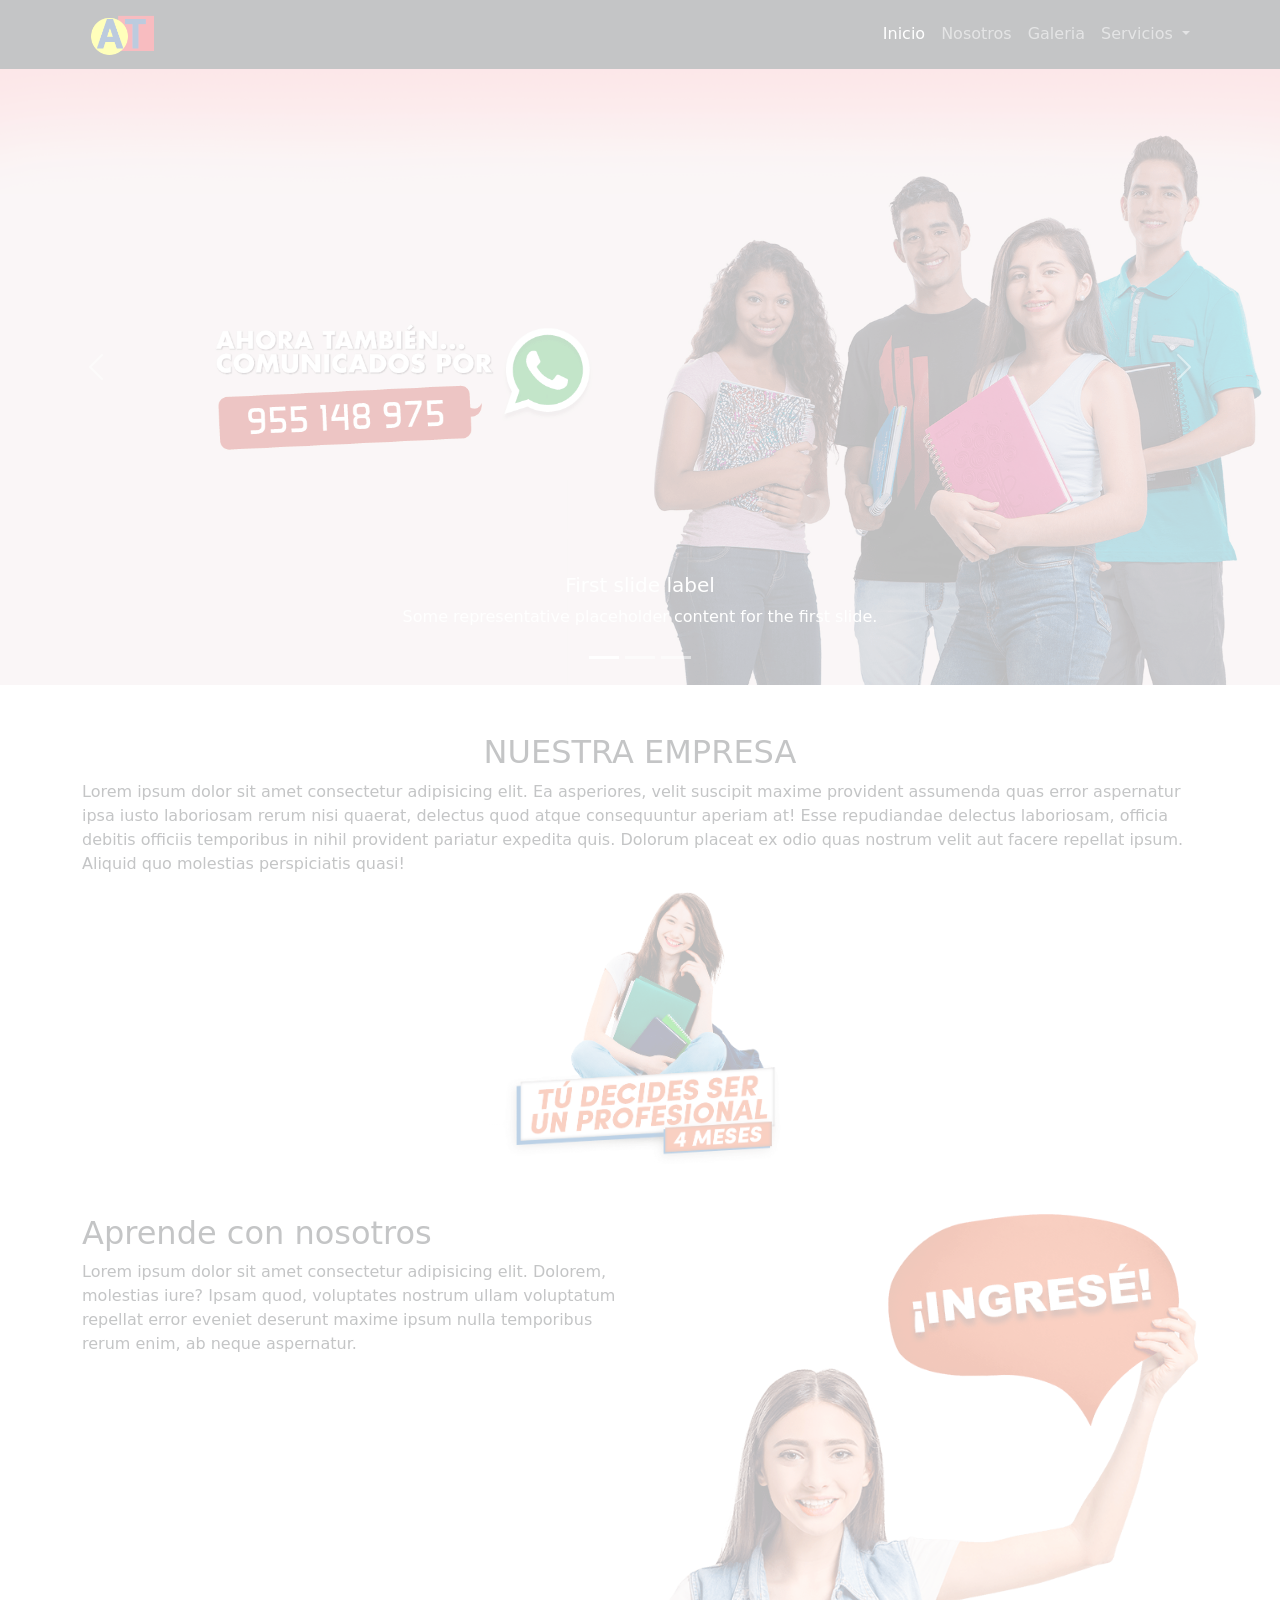
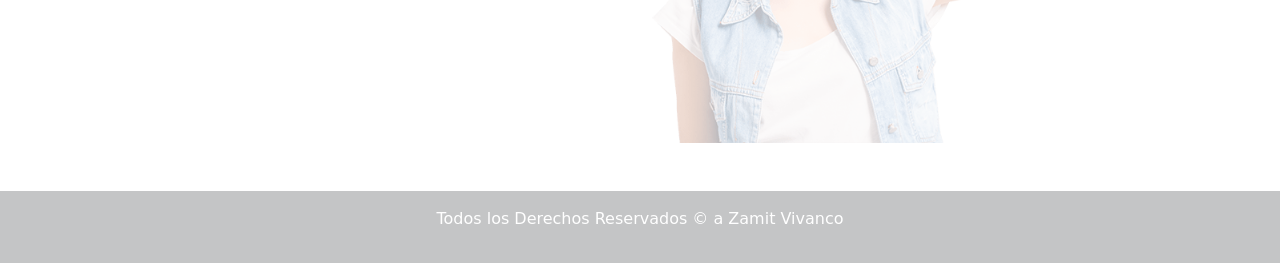
<file: proyectos/academia/index.html>
<title>Academia Triunfadores</title>
  <!-- Required meta tags -->
  <meta charset="utf-8">
  <meta name="viewport" content="width=device-width, initial-scale=1, shrink-to-fit=no">

  <!-- Bootstrap CSS v5.2.1 -->
  <link rel="shortcut icon" href="img/logo.png" type="image/x-icon">
  <link href="https://cdn.jsdelivr.net/npm/bootstrap@5.2.1/dist/css/bootstrap.min.css" rel="stylesheet"
    integrity="sha384-iYQeCzEYFbKjA/T2uDLTpkwGzCiq6soy8tYaI1GyVh/UjpbCx/TYkiZhlZB6+fzT" crossorigin="anonymous">

</head>

<body>

    <nav class="navbar navbar-expand-lg bg-dark navbar-dark fixed-top">
        <div class="container">
          <a class="navbar-brand" href="#"><img src="img/logo.png" alt="" width="80px"></a>
          <button class="navbar-toggler" type="button" data-bs-toggle="collapse" data-bs-target="#navbarNavDropdown" aria-controls="navbarNavDropdown" aria-expanded="false" aria-label="Toggle navigation">
            <span class="navbar-toggler-icon"></span>
          </button>
          <div class="collapse navbar-collapse d-lg-flex justify-content-end" id="navbarNavDropdown">
            <ul class="navbar-nav">
              <li class="nav-item">
                <a class="nav-link active" aria-current="page" href="index.html">Inicio</a>
              </li>
              <li class="nav-item">
                <a class="nav-link" href="nosotros.html">Nosotros</a>
              </li>
              <li class="nav-item">
                <a class="nav-link" href="galeria.html">Galeria</a>
              </li>
              <li class="nav-item dropdown">
                <a class="nav-link dropdown-toggle" href="#" role="button" data-bs-toggle="dropdown" aria-expanded="false">
                  Servicios
                </a>
                <ul class="dropdown-menu">
                  <li><a class="dropdown-item" href="blog.hmtl">Blog</a></li>
                  <li><a class="dropdown-item" href="login.hmtl">Login</a></li>
                  <li><a class="dropdown-item" href="contactos.html">Contactos</a></li>
                </ul>
              </li>
            </ul>
          </div>
        </div>
      </nav>
    <!-- carousel -->
    <div id="carouselExampleCaptions" class="carousel slide mt-5">
        <div class="carousel-indicators">
          <button type="button" data-bs-target="#carouselExampleCaptions" data-bs-slide-to="0" class="active" aria-current="true" aria-label="Slide 1"></button>
          <button type="button" data-bs-target="#carouselExampleCaptions" data-bs-slide-to="1" aria-label="Slide 2"></button>
          <button type="button" data-bs-target="#carouselExampleCaptions" data-bs-slide-to="2" aria-label="Slide 3"></button>
        </div>
        <div class="carousel-inner">
          <div class="carousel-item active">
            <img src="img/banner1.png" class="d-block w-100" alt="...">
            <div class="carousel-caption d-none d-md-block">
              <h5>First slide label</h5>
              <p>Some representative placeholder content for the first slide.</p>
            </div>
          </div>
          <div class="carousel-item">
            <img src="img/banner2.png" class="d-block w-100" alt="...">
            <div class="carousel-caption d-none d-md-block">
              <h5>Second slide label</h5>
              <p>Some representative placeholder content for the second slide.</p>
            </div>
          </div>
          <div class="carousel-item">
            <img src="img/banner3.png" class="d-block w-100" alt="...">
            <div class="carousel-caption d-none d-md-block">
              <h5>Third slide label</h5>
              <p>Some representative placeholder content for the third slide.</p>
            </div>
          </div>
        </div>
        <button class="carousel-control-prev" type="button" data-bs-target="#carouselExampleCaptions" data-bs-slide="prev">
          <span class="carousel-control-prev-icon" aria-hidden="true"></span>
          <span class="visually-hidden">Previous</span>
        </button>
        <button class="carousel-control-next" type="button" data-bs-target="#carouselExampleCaptions" data-bs-slide="next">
          <span class="carousel-control-next-icon" aria-hidden="true"></span>
          <span class="visually-hidden">Next</span>
        </button>
      </div>

  <header class="my-5">
    <div class="container">
        <h2 class="text-center">NUESTRA EMPRESA</h2>
        <P>Lorem ipsum dolor sit amet consectetur adipisicing elit. Ea asperiores, velit suscipit maxime provident assumenda quas error aspernatur ipsa iusto laboriosam rerum nisi quaerat, delectus quod atque consequuntur aperiam at!
        Esse repudiandae delectus laboriosam, officia debitis officiis temporibus in nihil provident pariatur expedita quis. Dolorum placeat ex odio quas nostrum velit aut facere repellat ipsum. Aliquid quo molestias perspiciatis quasi!</P>
        <img src="img/img00.png" alt="" width="450px" class="d-block m-auto" style="max-width:100% ;">

    </div>
    
  </header>
  <main>
     <div class="container">
        <div class="row">
            <div class="col-lg-6 aling-self-center">
                <h2>Aprende con nosotros</h2>
                <p>Lorem ipsum dolor sit amet consectetur adipisicing elit. Dolorem, molestias iure? Ipsam quod, voluptates nostrum ullam voluptatum repellat error eveniet deserunt maxime ipsum nulla temporibus rerum enim, ab neque aspernatur.</p>
            </div>
            <div class="col-lg-6">
                <img src="img/img01.png" alt="" class="w-100">
            </div>
        </div>
     </div>
  </main>
  <footer class="bg-dark text-white py-3 mt-5">
    <div class="container">
        <p class="text-center">Todos los Derechos Reservados &copy; a Zamit Vivanco</p>
    </div>
  </footer>
  <!-- Bootstrap JavaScript Libraries -->
  <script src="https://cdn.jsdelivr.net/npm/@popperjs/core@2.11.6/dist/umd/popper.min.js"
    integrity="sha384-oBqDVmMz9ATKxIep9tiCxS/Z9fNfEXiDAYTujMAeBAsjFuCZSmKbSSUnQlmh/jp3" crossorigin="anonymous">
  </script>

  <script src="https://cdn.jsdelivr.net/npm/bootstrap@5.2.1/dist/js/bootstrap.min.js"
    integrity="sha384-7VPbUDkoPSGFnVtYi0QogXtr74QeVeeIs99Qfg5YCF+TidwNdjvaKZX19NZ/e6oz" crossorigin="anonymous">
  </script>

<script src="https://code.jquery.com/jquery-3.7.0.js" integrity="sha256-JlqSTELeR4TLqP0OG9dxM7yDPqX1ox/HfgiSLBj8+kM=" crossorigin="anonymous"></script>
 
<script>
    $("body, html").hide().fadeIn(3000);
</script>
</body>

</html>
</file>
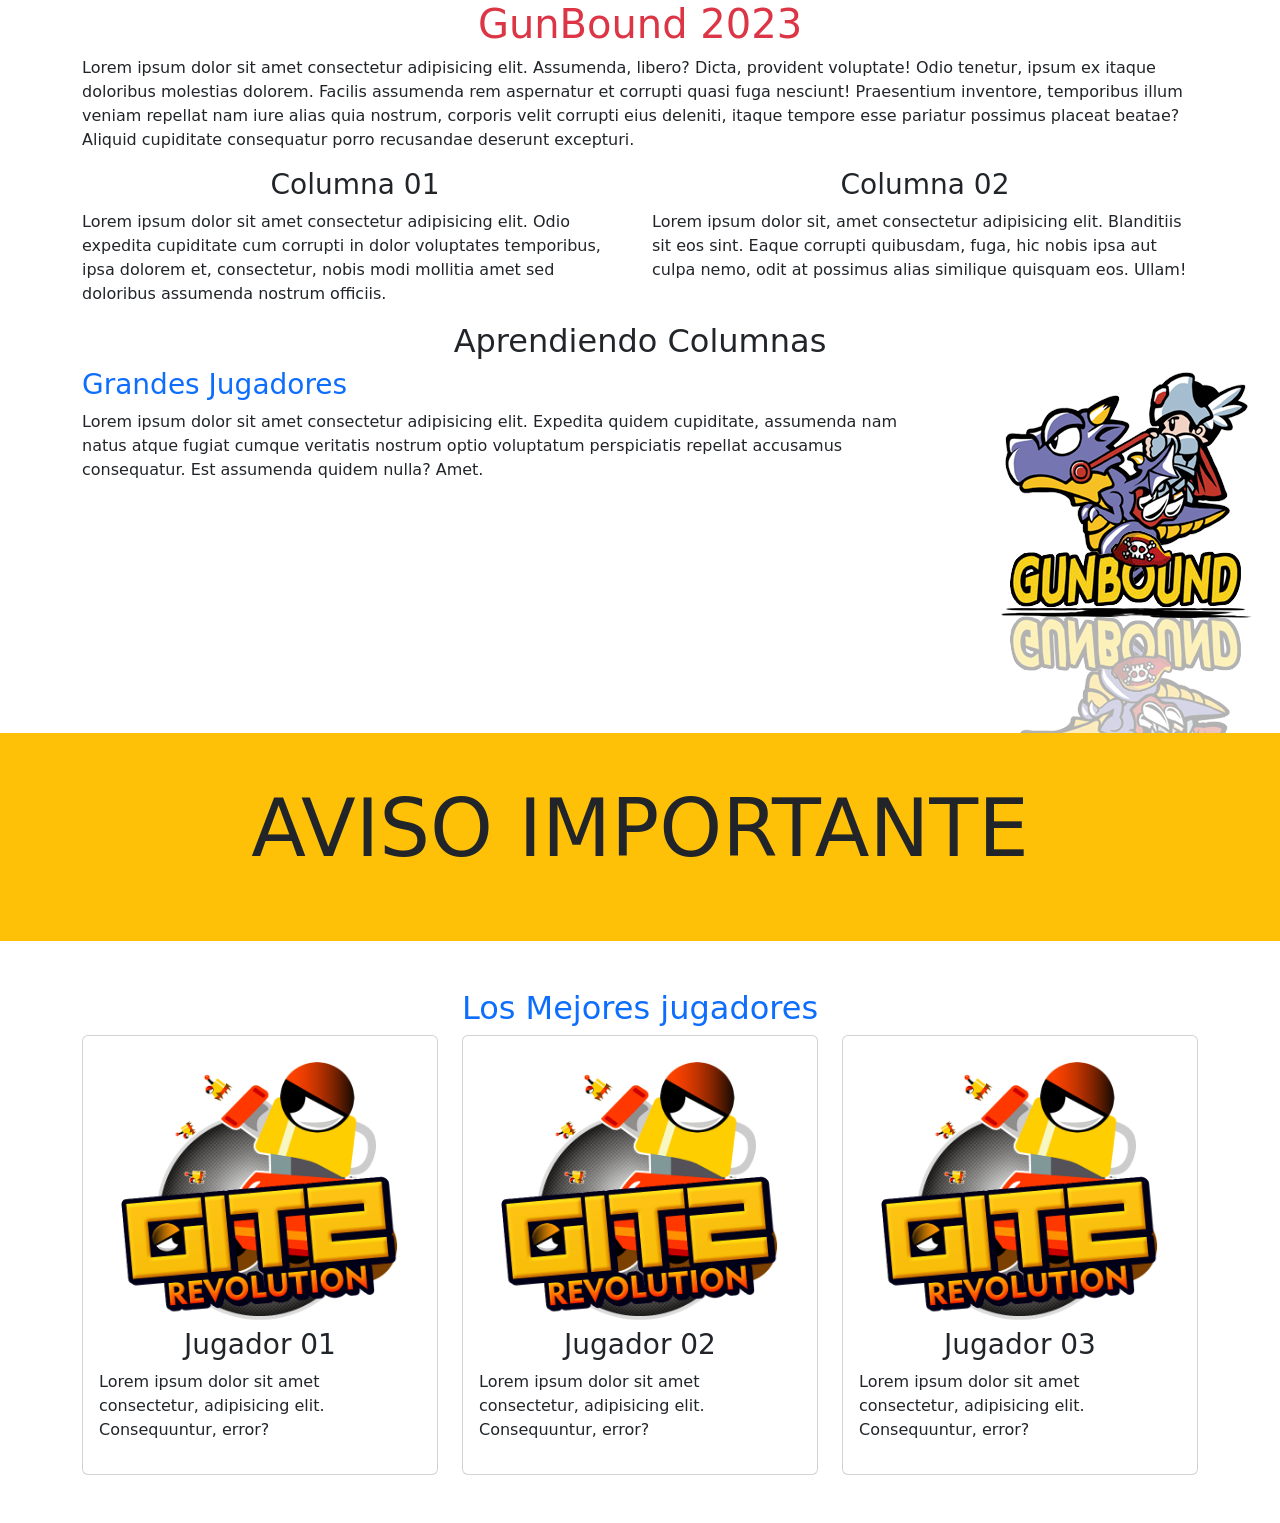
<file: proyectos/bootstrap/index.html>
<!doctype html>
<html lang="en">

<head>
  <title>Bootstrap 5.0</title>
  <!-- Required meta tags -->
  <meta charset="utf-8">
  <meta name="viewport" content="width=device-width, initial-scale=1, shrink-to-fit=no">

  <!-- Bootstrap CSS v5.2.1 -->
  <link href="https://cdn.jsdelivr.net/npm/bootstrap@5.2.1/dist/css/bootstrap.min.css" rel="stylesheet"
    integrity="sha384-iYQeCzEYFbKjA/T2uDLTpkwGzCiq6soy8tYaI1GyVh/UjpbCx/TYkiZhlZB6+fzT" crossorigin="anonymous">

</head>

<body>
  <header>
    <h1 class="text-center text-danger">GunBound 2023</h1>
  </header>
  <main>
    <div class="container">
        <p>Lorem ipsum dolor sit amet consectetur adipisicing elit. Assumenda, libero? Dicta, provident voluptate! Odio tenetur, ipsum ex itaque doloribus molestias dolorem. Facilis assumenda rem aspernatur et corrupti quasi fuga nesciunt!
        Praesentium inventore, temporibus illum veniam repellat nam iure alias quia nostrum, corporis velit corrupti eius deleniti, itaque tempore esse pariatur possimus placeat beatae? Aliquid cupiditate consequatur porro recusandae deserunt excepturi.</p>
    </div>
  </main>
  <nav>
    <div class="container">
        <div class="row">
            <div class="col-lg-6">
                <h3 class="text-center">Columna 01</h3>
                <p>Lorem ipsum dolor sit amet consectetur adipisicing elit. Odio expedita cupiditate cum corrupti in dolor voluptates temporibus, ipsa dolorem et, consectetur, nobis modi mollitia amet sed doloribus assumenda nostrum officiis.</p>
            </div>
            <div class="col-lg-6">
                <h3 class="text-center">Columna 02</h3>
                <p>Lorem ipsum dolor sit, amet consectetur adipisicing elit. Blanditiis sit eos sint. Eaque corrupti quibusdam, fuga, hic nobis ipsa aut culpa nemo, odit at possimus alias similique quisquam eos. Ullam!</p>
            </div>
        </div>
    </div>
  </nav>
  <section>
    <h2 class="text-center">Aprendiendo Columnas</h2>
    <div class="container">
        <div class="row">
            <div class="col-lg-9 aling-self-center">
                <h3 class="text-primary">Grandes Jugadores</h3>
                <p>Lorem ipsum dolor sit amet consectetur adipisicing elit. Expedita quidem cupiditate, assumenda nam natus atque fugiat cumque veritatis nostrum optio voluptatum perspiciatis repellat accusamus consequatur. Est assumenda quidem nulla? Amet.</p>
            </div>
            <div class="col-lg-3">
                <img src="img/jugador.png" alt="">
            </div>
        </div>
    </div>
  </section>
  <article class="bg-warning py-5">
    <div class="container">
        <p class="display-1 text-center">AVISO IMPORTANTE</p>
    </div>
  </article>

  <aside class="my-5">
    <h2 class="text-center text-primary">Los Mejores jugadores</h2>
    <div class="container">
        <div class="row">
            <div class="col-lg-4">
                <div class="card">
                    <div class="card-body">
                        <img src="img/carro.png" alt="" class="w-100">
                        <h3 class="text-center">Jugador 01</h3>
                        <p>Lorem ipsum dolor sit amet consectetur, adipisicing elit. Consequuntur, error?</p>
                    </div>
                </div>
            </div>
            <div class="col-lg-4">
                <div class="card">
                    <div class="card-body">
                        <img src="img/carro.png" alt="" class="w-100">
                        <h3 class="text-center">Jugador 02</h3>
                        <p>Lorem ipsum dolor sit amet consectetur, adipisicing elit. Consequuntur, error?</p>
                    </div>
                </div>
            </div>
            <div class="col-lg-4">
                <div class="card">
                    <div class="card-body">
                        <img src="img/carro.png" alt="" class="w-100">
                        <h3 class="text-center">Jugador 03</h3>
                        <p>Lorem ipsum dolor sit amet consectetur, adipisicing elit. Consequuntur, error?</p>
                    </div>
                </div>
            </div>
        </div>
    </div>
  </aside>
  <footer>
    <!-- place footer here -->
  </footer>
  <!-- Bootstrap JavaScript Libraries -->
  <script src="https://cdn.jsdelivr.net/npm/@popperjs/core@2.11.6/dist/umd/popper.min.js"
    integrity="sha384-oBqDVmMz9ATKxIep9tiCxS/Z9fNfEXiDAYTujMAeBAsjFuCZSmKbSSUnQlmh/jp3" crossorigin="anonymous">
  </script>

  <script src="https://cdn.jsdelivr.net/npm/bootstrap@5.2.1/dist/js/bootstrap.min.js"
    integrity="sha384-7VPbUDkoPSGFnVtYi0QogXtr74QeVeeIs99Qfg5YCF+TidwNdjvaKZX19NZ/e6oz" crossorigin="anonymous">
  </script>
</body>

</html>
</file>
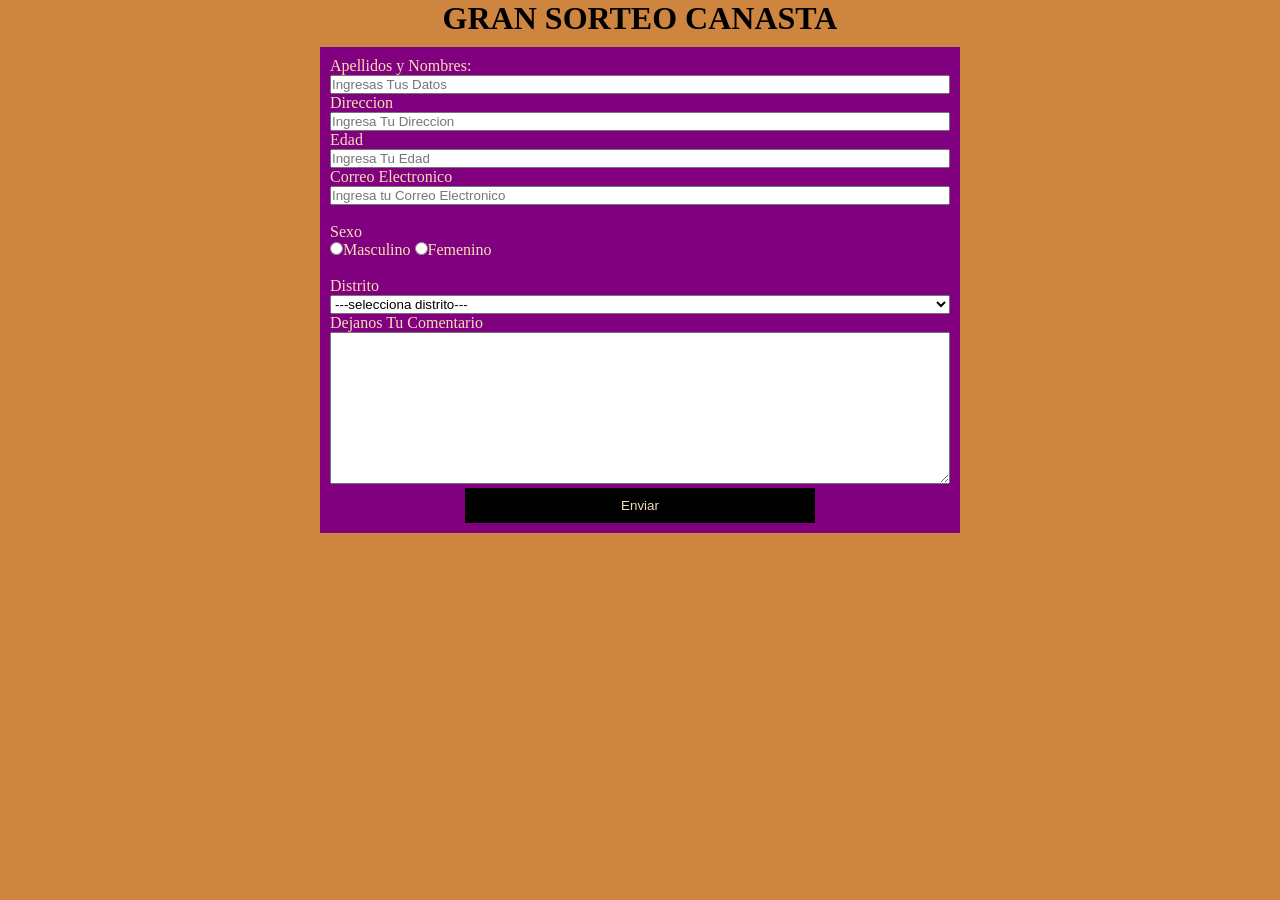
<file: proyectos/CLASE 10/index.html>
<!DOCTYPE html>
<html lang="en">
<head>
    <meta charset="UTF-8">
    <meta http-equiv="X-UA-Compatible" content="IE=edge">
    <meta name="viewport" content="width=device-width, initial-scale=1.0">
    <title>GRAN SORTEO :D</title>
    <link rel="stylesheet" href="style/style.css">
</head>
<body>
    <h1>GRAN SORTEO CANASTA</h1>
    <div class="formulario">
        <form action=""> 
            <p>Apellidos y Nombres:</p>
            <input type="text" placeholder="Ingresas Tus Datos">
            <p>Direccion</p>
            <input type="text" placeholder="Ingresa Tu Direccion">
            <p>Edad</p>
            <input type="Number" placeholder="Ingresa Tu Edad">
            <p>Correo Electronico</p>
            <input type="Email" placeholder="Ingresa tu Correo Electronico">
            <br>
            <br>
            <p>Sexo</p>
            <input type="Radio" name="sexo">Masculino
            <input type="Radio" name="sexo">Femenino
            <br>
            <br>
            <p>Distrito</p>
            <select name="Distrito" id="">
                <option>---selecciona distrito---</option>
                <option>EL AGUSTINO</option>
                <option>LA MOLINA</option>
                <option>SAN ISIDRO</option>
                <option>LA MOLINA</option>
                <option>SAN JUAN DE LURIGANCHO</option>
                <option>SAN JUAN DE MIRAFLORES</option>
            </select>
            <p>Dejanos Tu Comentario</p>
            <textarea name="" id="" cols="30" rows="10"></textarea>
            <br>
            <input type="submit" value="Enviar">
        </form>
    </div>
</body>
</html>
</file>
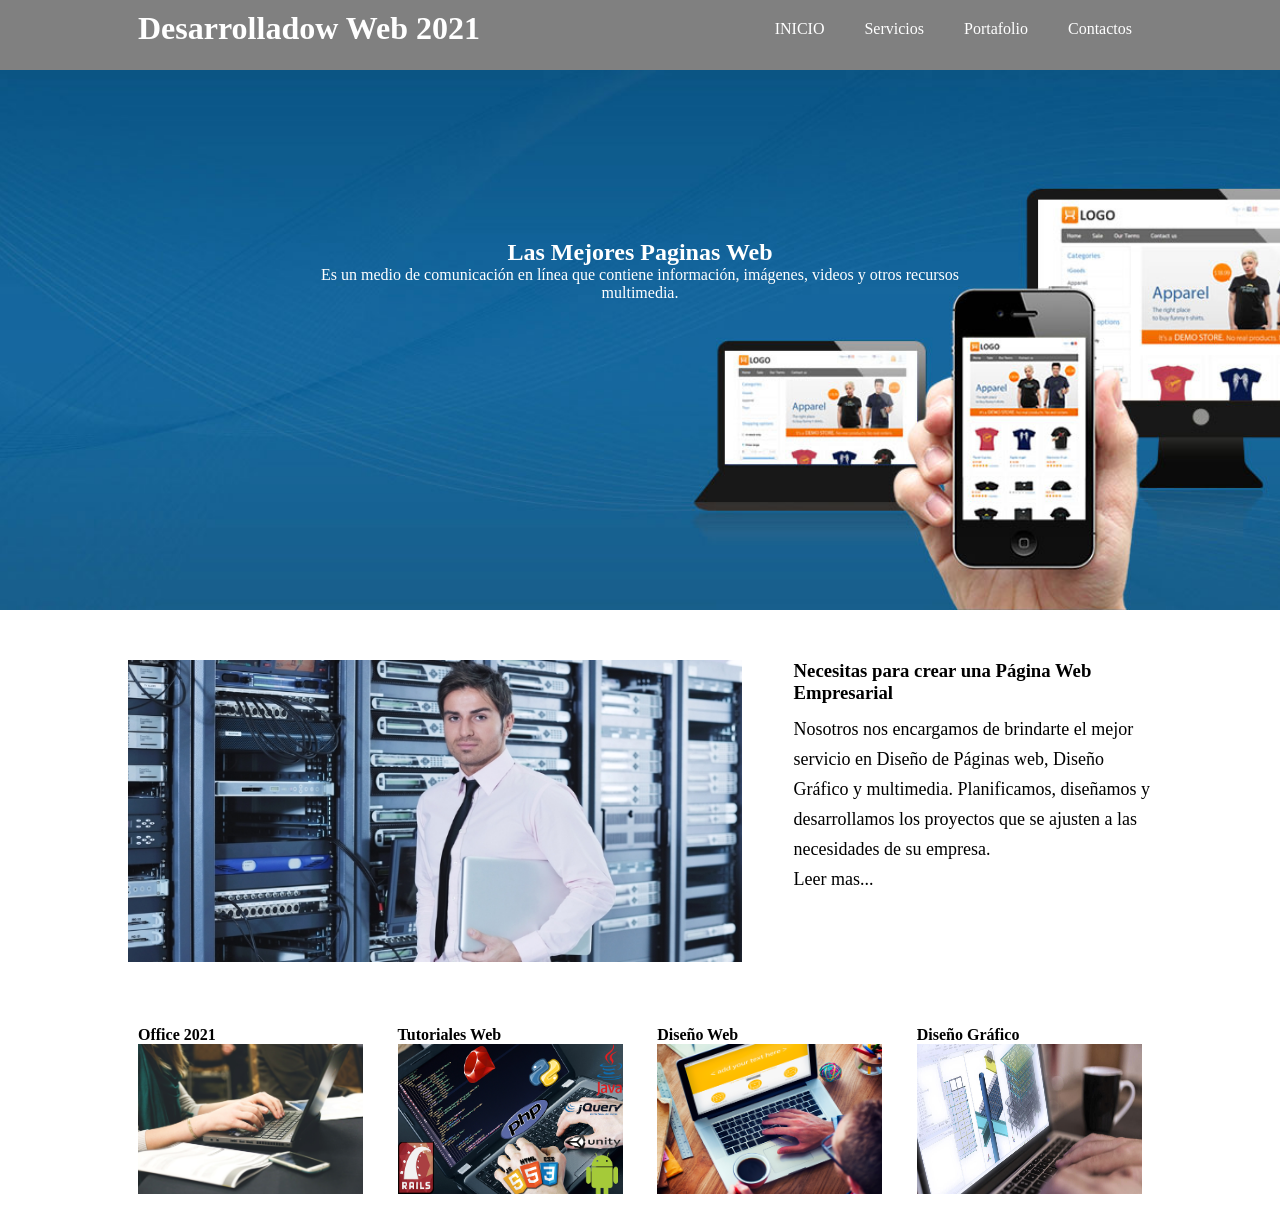
<file: proyectos/desarrollo web/index.html>
<!DOCTYPE html>
<html lang="en">
<head>
    <meta charset="UTF-8">
    <meta http-equiv="X-UA-Compatible" content="IE=edge">
    <meta name="viewport" content="width=device-width, initial-scale=1.0">
    <title>Diseño Web</title>
    <link rel="shortcut icon" href="none" type="image/x-icon">
    <link rel="stylesheet" href="style/style.css">
</head>
<body>
    <header>
        <div class="main">
        <h1>Desarrolladow Web 2021</h1>
        <nav>
            <ul>
                <li><a href="#inicio">INICIO</a></li>
                <li><a href="#servicios">Servicios</a></li>
                <li><a href="#portafolio">Portafolio</a></li>
                <li><a href="#contactos">Contactos</a></li>
            </ul>
        </nav>
        </div>
    </header>
    <div class="banner">
        <div class="cont-banner">
            <h2>Las Mejores Paginas Web</h2>
            <p>Es un medio de comunicación en línea que contiene información, imágenes, videos y otros recursos multimedia.</p>
        </div>
    </div>
    <div class="section">
        <article>
        <img src="img/trabaja.jpg">
        </article>
    <aside>
        <h3>Necesitas para crear una Página Web Empresarial</h3>
        <p>Nosotros nos encargamos de brindarte el mejor servicio en Diseño de Páginas web, Diseño Gráfico y multimedia. Planificamos, diseñamos y desarrollamos los proyectos que se ajusten a las necesidades de su empresa.</p>
        <p>Leer mas...</p>
    </aside>
    </div>
    <div class="secciones">
        <section>
            <h4>Office 2021</h4>
            <img src="img/recuroso.jpg" class="img-section">
        </section>
        <section>
            <h4>Tutoriales Web</h4>
            <img src="img/programacion-web.png" class="img-section">
        </section>
        <section>
            <h4>Diseño Web</h4>
            <img src="img/diseno-web.jpg" class="img-section">
        </section>
        <section>
            <h4>Diseño Gráfico</h4>
            <img src="img/diseno-grafico.jpg" class="img-section">
        </section>
    </div>
</div>
</body>
</html>
</file>
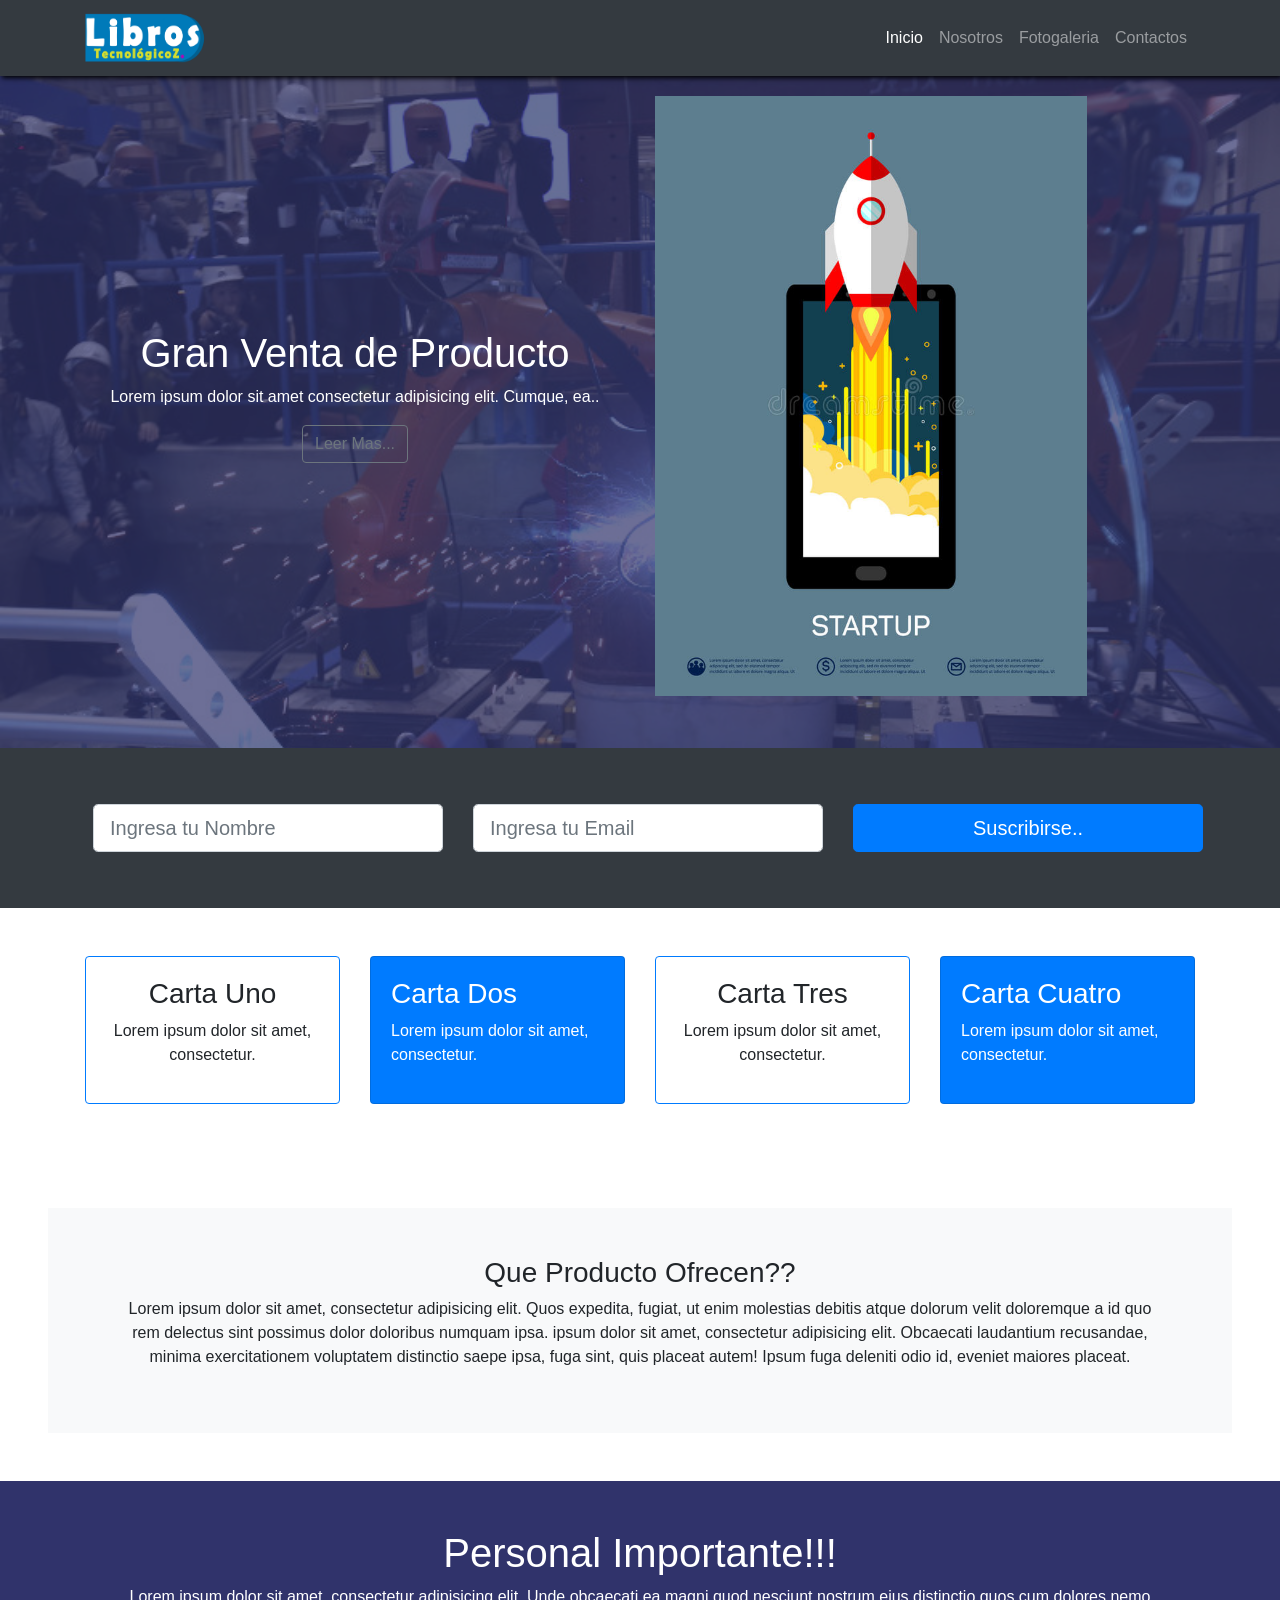
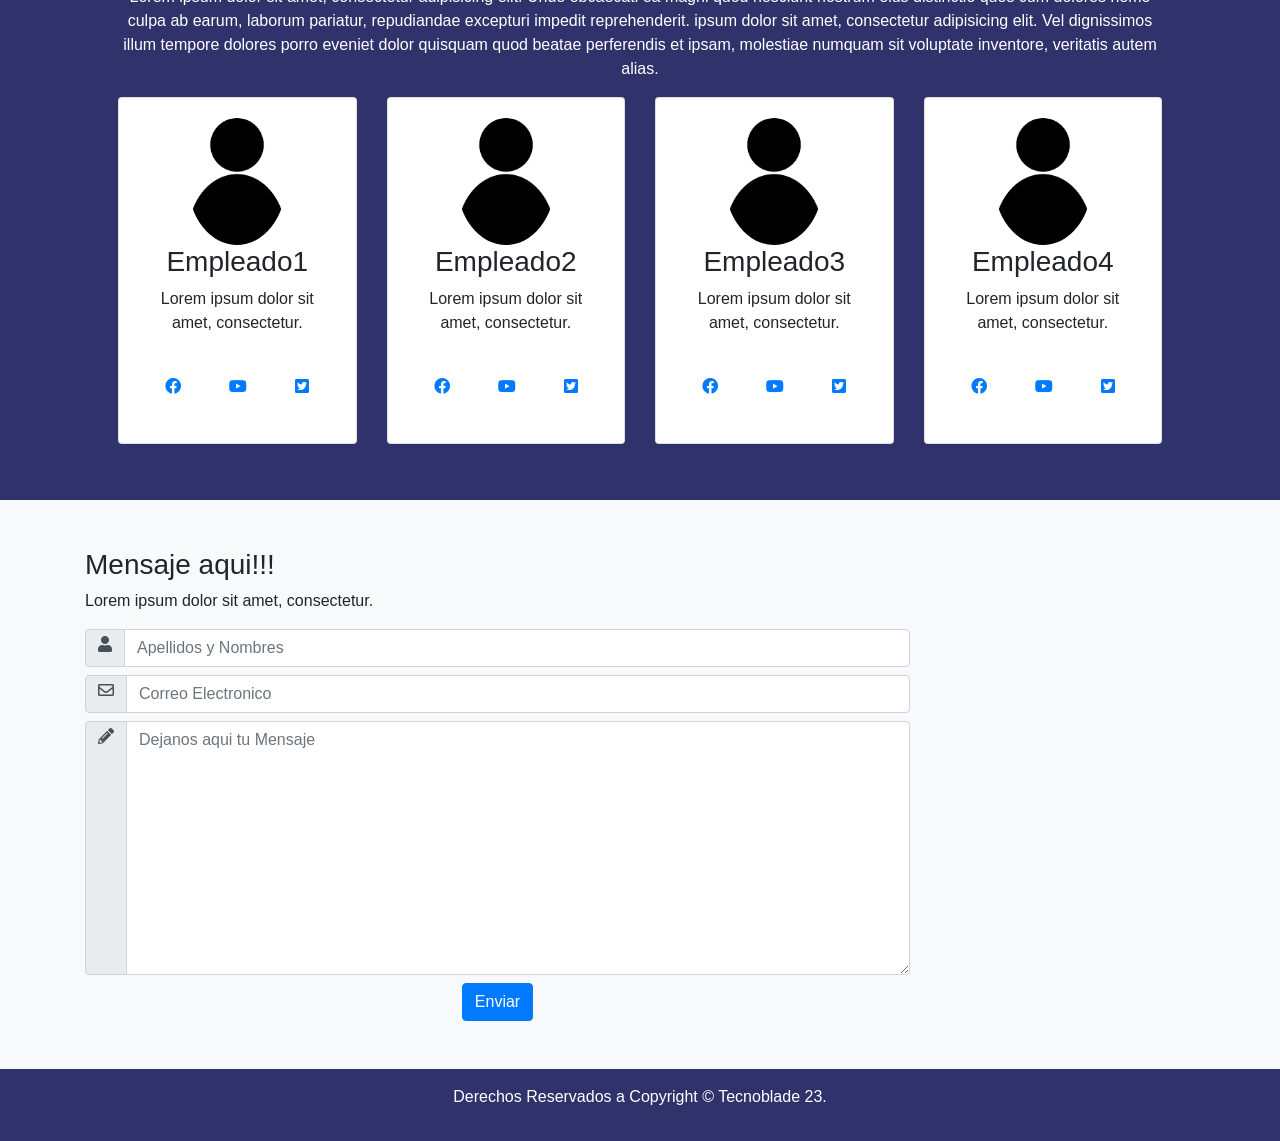
<file: proyectos/libros/index.html>
<!doctype html>
<html>
<head>
<meta charset="utf-8">
<link rel="stylesheet" href="css/style.css">
<link rel="shortcut icon" href="img/favicon.png">
<meta name="viewport" content="width=device-width, user-scalable=no, initial-scale=1.0, maximum-scale=1.0, minimum-scale=1.0">
<!--Uso de Bootstrap-->
<link rel="stylesheet" href="https://stackpath.bootstrapcdn.com/bootstrap/4.1.3/css/bootstrap.min.css" integrity="sha384-MCw98/SFnGE8fJT3GXwEOngsV7Zt27NXFoaoApmYm81iuXoPkFOJwJ8ERdknLPMO" crossorigin="anonymous">
<!--Uso de Fontawesome-->
<link rel="stylesheet" href="https://use.fontawesome.com/releases/v5.3.1/css/all.css" integrity="sha384-mzrmE5qonljUremFsqc01SB46JvROS7bZs3IO2EmfFsd15uHvIt+Y8vEf7N7fWAU" crossorigin="anonymous">
<title>Web Site Z</title>
</head>
<body>
<nav class="navbar navbar-expand-lg navbar-dark bg-dark fixed-top">
	<div class="container">
  <a class="navbar-brand" href="#">
	<img src="img/logo.png" style="height:50px">
</a>
  <button class="navbar-toggler" type="button" data-toggle="collapse" data-target="#navbarNavAltMarkup" aria-controls="navbarNavAltMarkup" aria-expanded="false" aria-label="Toggle navigation">
    <span class="navbar-toggler-icon"></span>
  </button>
  <div class="collapse navbar-collapse" id="navbarNavAltMarkup">
    <div class="navbar-nav ml-auto">
      <a class="nav-item nav-link active" href="#">Inicio<span class="sr-only">(current)</span></a>
      <a class="nav-item nav-link" href="#formulario">Nosotros</a>
      <a class="nav-item nav-link" href="#personal">Fotogaleria</a>
      <a class="nav-item nav-link" href="#contactos">Contactos</a>
    </div>
  </div>
</div>
</nav>
<header class="main-header mt-5">
	<div class="background-overlay py-5 text-white">
		<div class="container">
			<div class="row d-flex h-100">
				<div class="col-sm-6 text-center justify-content-center align-self-center">
					<h1>Gran Venta de Producto</h1>
					<p>Lorem ipsum dolor sit amet consectetur adipisicing elit. Cumque, ea..</p>
					<a href="#" class="btn btn-outline-secondary">Leer Mas...</a>
				</div>
				<div class="col-sm-6">
					<img src="img/producto.jpg" style="width:80%;" class="img-fluid d-none d-sm-block">
				</div>
			</div>
		</div>
	</div>
</header>
<!--Uso de Formulario-->
	<section id="formulario" class="bg-dark text-white py-5">
		<div class="container">
			<div class="row d-flex justify-content-center">
				<div class="col-lg-4 col-md-6 col-sm-6">
					<input type="text" class="form-control form-control-lg m-2" placeholder="Ingresa tu Nombre">
				</div>
				<div class="col-lg-4 col-md-6 col-sm-6">
					<input type="email" class="form-control form-control-lg m-2" placeholder="Ingresa tu Email">
				</div>
				<div class="col-lg-4 col-md-6 col-sm-6">
					<button class="btn btn-primary btn-lg btn-block m-2">Suscribirse..</button>
				</div>
			</div>
		</div>
	</section>
<!--Persona trabajando-->
<section class="py-5">
	<div class="container">
		<div class="row d-flex justify-content-center">
			
			<div class="col-lg-3 col-md-6 col-sm-6 mb-2">
				<div class="card text-center border-primary">
					<div class="card-body">
						<h3>Carta Uno</h3>
						<p>Lorem ipsum dolor sit amet, consectetur.</p>
					</div>
				</div>
			</div>
			<div class="col-lg-3 col-md-6 col-sm-6 mb-2">
				<div class="card text-white bg-primary">
					<div class="card-body">
						<h3>Carta Dos</h3>
						<p>Lorem ipsum dolor sit amet, consectetur.</p>
					</div>
				</div>
			</div>
			<div class="col-lg-3 col-md-6 col-sm-6 mb-2">
				<div class="card text-center border-primary">
					<div class="card-body">
						<h3>Carta Tres</h3>
						<p>Lorem ipsum dolor sit amet, consectetur.</p>
					</div>
				</div>
			</div>
			<div class="col-lg-3 col-md-6 col-sm-6 mb-2">
				<div class="card text-white bg-primary">
					<div class="card-body">
						<h3>Carta Cuatro</h3>
						<p>Lorem ipsum dolor sit amet, consectetur.</p>
					</div>
				</div>
			</div>
		</div>
	</div>
</section>	
<!--Importante-->
	<section class="m-5 bg-light text-center">
		<div class="container">
			<div class="row">
				<div class="m-5">
				<h3 class="text-center">Que Producto Ofrecen??</h3>
					<p>Lorem ipsum dolor sit amet, consectetur adipisicing elit. Quos expedita, fugiat, ut enim molestias debitis atque dolorum velit doloremque a id quo rem delectus sint possimus dolor doloribus numquam ipsa. ipsum dolor sit amet, consectetur adipisicing elit. Obcaecati laudantium recusandae, minima exercitationem voluptatem distinctio saepe ipsa, fuga sint, quis placeat autem! Ipsum fuga deleniti odio id, eveniet maiores placeat.</p>
				</div>
			</div>
		</div>
	</section>
<!--Personal-->
	<section class="text-center team" id="personal">
		<div class="container p-5">
			<h1 class="text-center text-white">Personal Importante!!!</h1>
			<p class="text-white">Lorem ipsum dolor sit amet, consectetur adipisicing elit. Unde obcaecati ea magni quod nesciunt nostrum eius distinctio quos cum dolores nemo culpa ab earum, laborum pariatur, repudiandae excepturi impedit reprehenderit. ipsum dolor sit amet, consectetur adipisicing elit. Vel dignissimos illum tempore dolores porro eveniet dolor quisquam quod beatae perferendis et ipsam, molestiae numquam sit voluptate inventore, veritatis autem alias.</p>
		<div class="row">
			<div class="col-lg-3 col-md-6 col-sm-6 mb-2">
				<div class="card">
					<div class="card-body">
						<img src="img/person.png" class="img-fluid rounded-circle w-50">
						<h3>Empleado1</h3>
						<p>Lorem ipsum dolor sit amet, consectetur.</p>
						<div class="d-flex flex-row justify-content-center">
							<div class="p-4">
								<a href="#"><i class="fab fa-facebook"></i></a>
							</div>				
							<div class="p-4">
								<a href="#"><i class="fab fa-youtube"></i></a>
							</div>
							<div class="p-4">
								<a href="#"><i class="fab fa-twitter-square"></i></a>
							</div>
						</div>
					</div>
				</div>
			</div>
				<div class="col-lg-3 col-md-6 col-sm-6 mb-2">
				<div class="card">
					<div class="card-body">
						<img src="img/person.png" class="img-fluid rounded-circle w-50">
						<h3>Empleado2 </h3>
						<p>Lorem ipsum dolor sit amet, consectetur.</p>
						<div class="d-flex flex-row justify-content-center">
							<div class="p-4">
								<a href="#"><i class="fab fa-facebook"></i></a>
							</div>
							<div class="p-4">
								<a href="#"><i class="fab fa-youtube"></i></a>
							</div>
							
							<div class="p-4">
								<a href="#"><i class="fab fa-twitter-square"></i></a>
							</div>
						</div>
					</div>
				</div>
			</div>
				<div class="col-lg-3 col-md-6 col-sm-6 mb-2">
				<div class="card">
					<div class="card-body">
						<img src="img/person.png" class="img-fluid rounded-circle w-50">
						<h3>Empleado3</h3>
						<p>Lorem ipsum dolor sit amet, consectetur.</p>
						<div class="d-flex flex-row justify-content-center">
							<div class="p-4">
								<a href="#"><i class="fab fa-facebook"></i></a>
							</div>
							<div class="p-4">
								<a href="#"><i class="fab fa-youtube"></i></a>
							</div>
							
							<div class="p-4">
								<a href="#"><i class="fab fa-twitter-square"></i></a>
							</div>
						</div>
					</div>
				</div>
			</div>
				<div class="col-lg-3 col-md-6 col-sm-6 mb-2">
				<div class="card">
					<div class="card-body">
						<img src="img/person.png" class="img-fluid rounded-circle w-50">
						<h3>Empleado4</h3>
						<p>Lorem ipsum dolor sit amet, consectetur.</p>
						<div class="d-flex flex-row justify-content-center">
							<div class="p-4">
								<a href="#"><i class="fab fa-facebook"></i></a>
							</div>
							<div class="p-4">
								<a href="#"><i class="fab fa-youtube"></i></a>
							</div>
							<div class="p-4">
								<a href="#"><i class="fab fa-twitter-square"></i></a>
							</div>
						</div>
					</div>
				</div>
			</div>
		</div>
			</div>
	</section>

<!--Contactos!!!-->
	<section class="bg-light py-5" id="contactos">
		<div class="container">
		<div class="row">
			<div class="col-lg-9">
				<h3>Mensaje aqui!!!</h3>
				<p>Lorem ipsum dolor sit amet, consectetur.</p>
					  <div class="input-group mb-2">
       				  <div class="input-group-prepend">
        			  <div class="fas fa-user input-group-text">
					   </div>
        			  </div>
     				  <input type="text" class="form-control" id="inlineFormInputGroup" placeholder="Apellidos y Nombres">
      				  </div>
					  <div class="input-group mb-2">
       				  <div class="input-group-prepend">
        			  <div class="far fa-envelope input-group-text">
					   </div>  
        			  </div>
     				  <input type="email" class="form-control" id="inlineFormInputGroup2" placeholder="Correo Electronico">
      				  </div>
					  <div class="input-group mb-2">
       				  <div class="input-group-prepend">
        			  <div class="fas fa-pencil-alt input-group-text">
					   </div>  
        			  </div>
     					<textarea name="" class="form-control" id="" cols="30" rows="10" placeholder="Dejanos aqui tu Mensaje"></textarea>
      				  </div>
					<div class="text-center">
					<button type="submit" class="btn btn-primary">
					Enviar</button>
					</div>
			</div>	
		</div>
		</div>
	</section>
	<footer>
		<div class="container p-3">
			<div class="row text-center text-white">
				<div class="col ml-auto">
					<p>Derechos Reservados a Copyright © Tecnoblade 23.</p>
				</div>
			</div>
		</div>
	</footer>
<div id="loom-companion-mv3" ext-id="liecbddmkiiihnedobmlmillhodjkdmb"><section id="shadow-host-companion"></section></div></body></html>
</file>
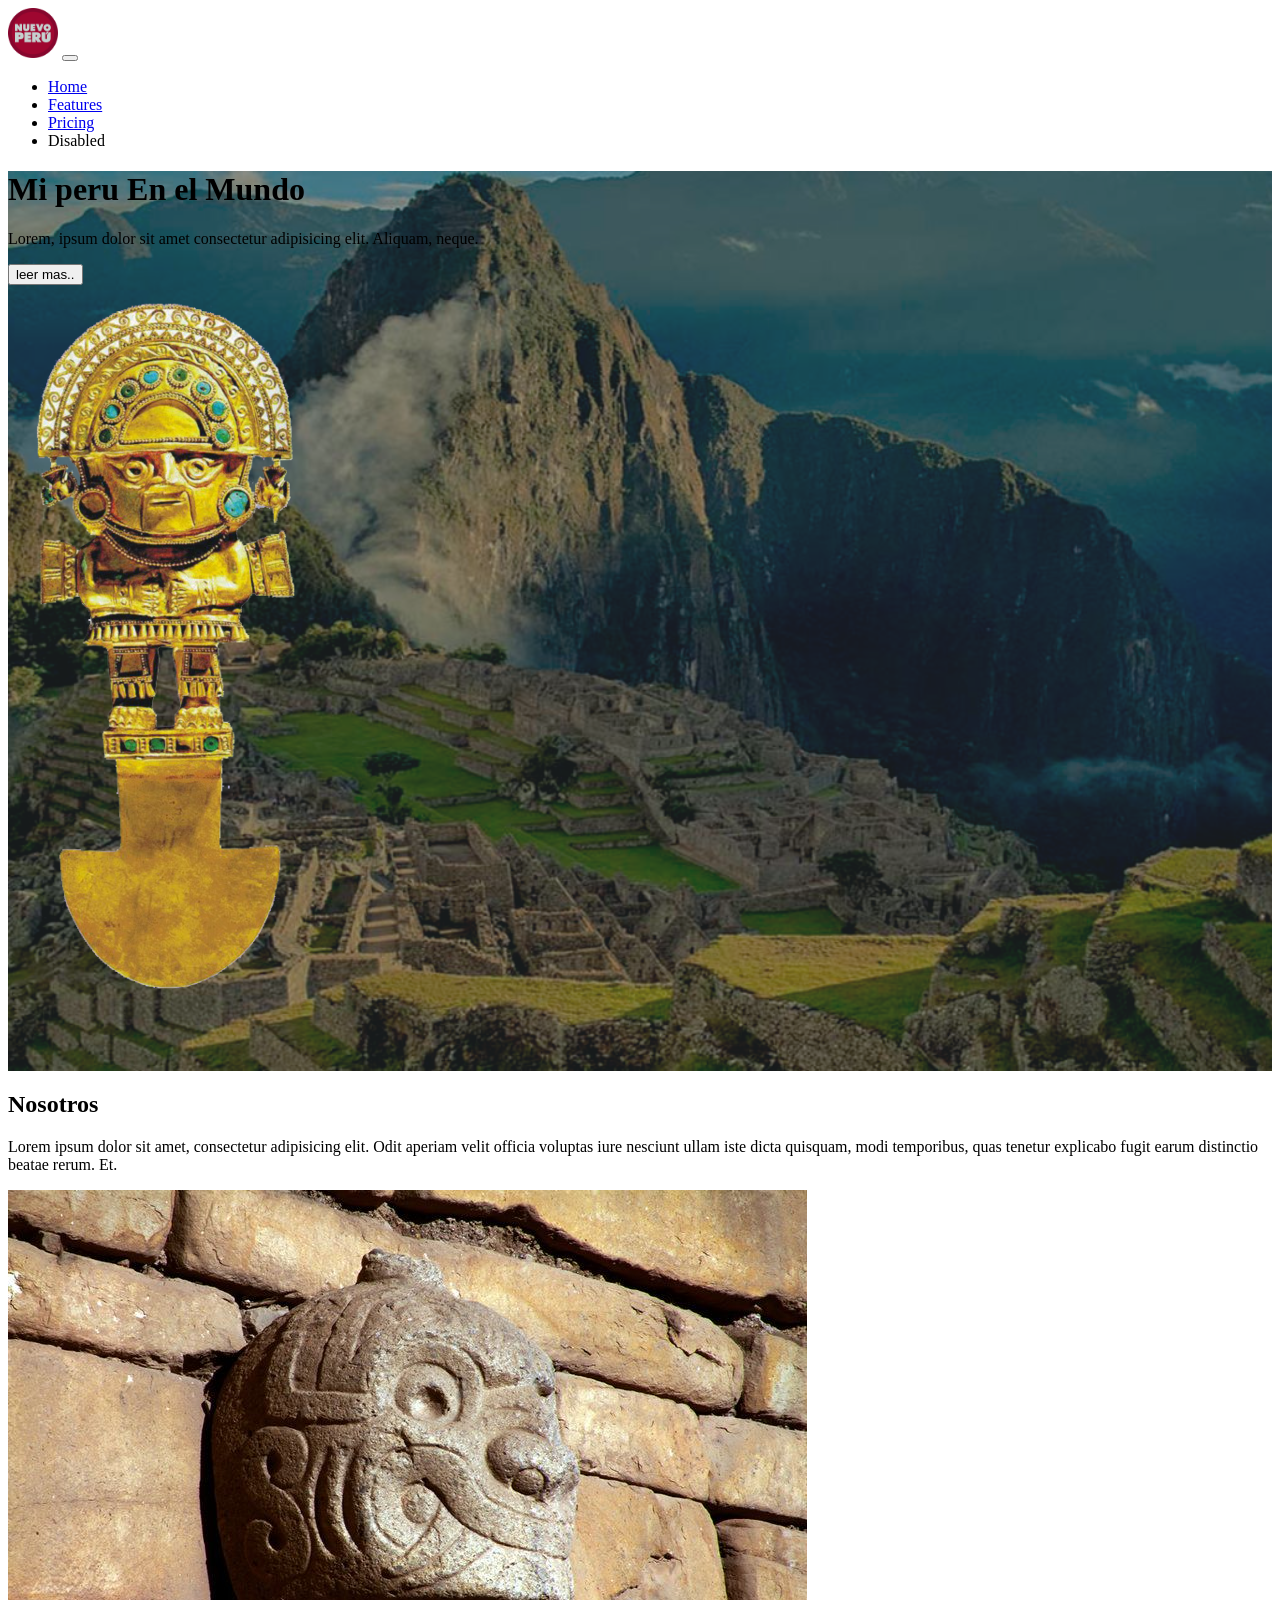
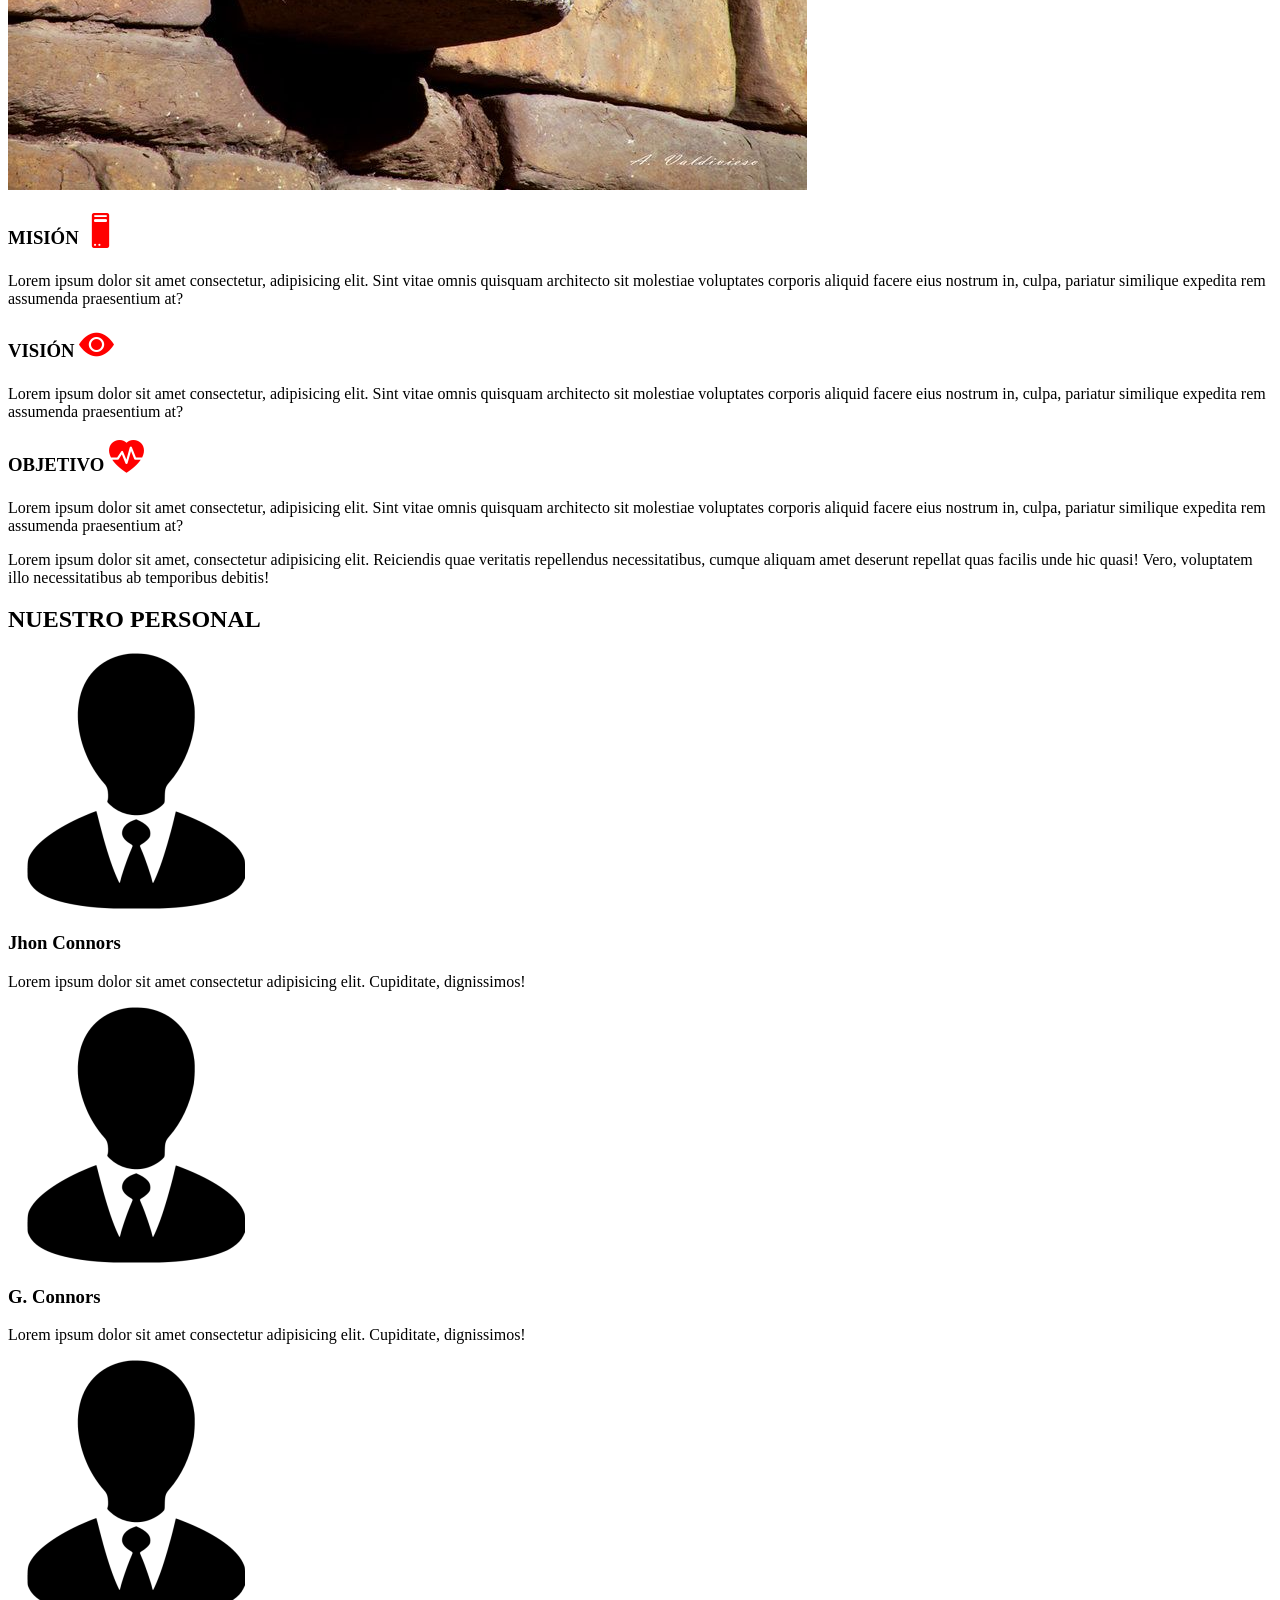
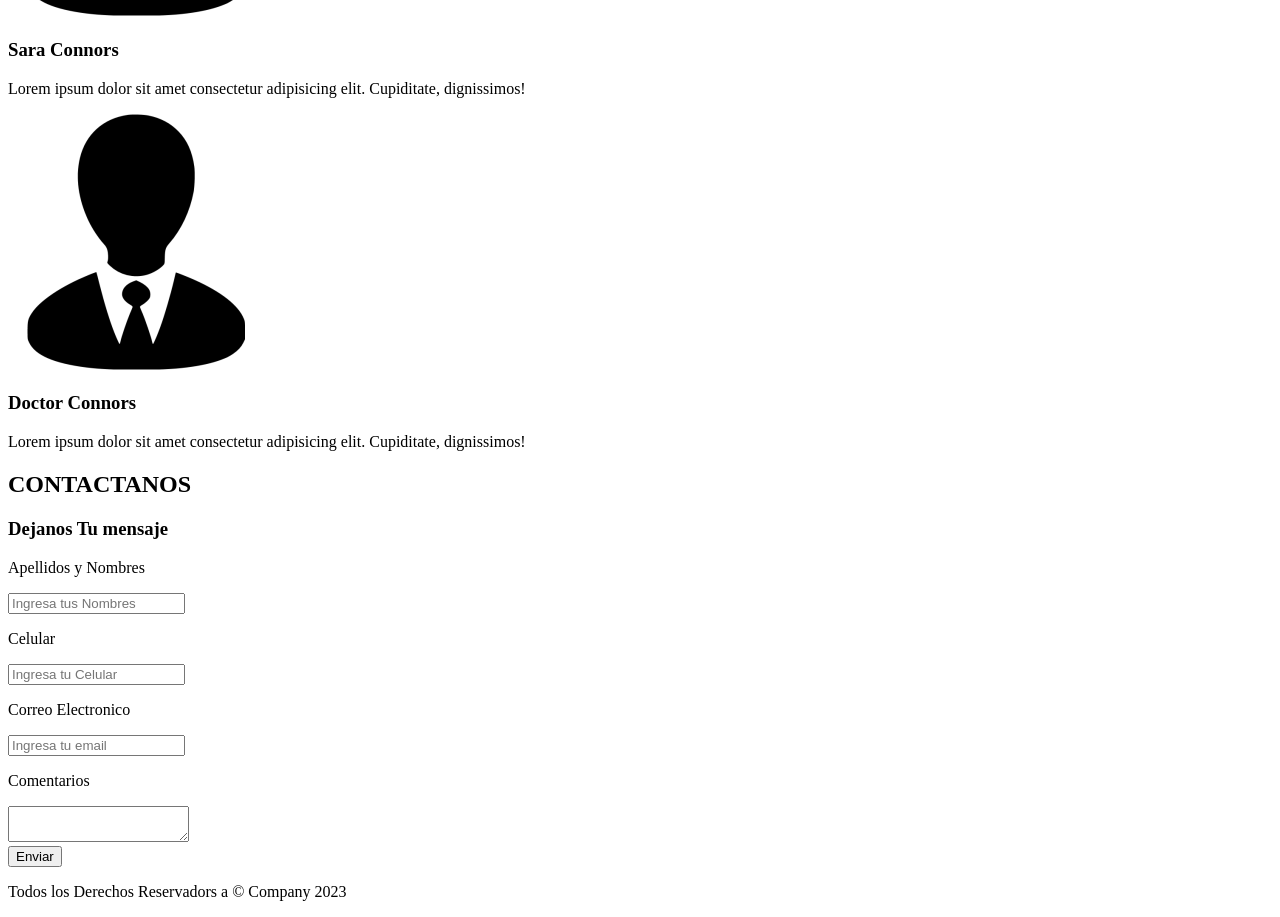
<file: proyectos/mi peru/index.html>
<!doctype html>
<html lang="en">

<head>
  <title>Mi Peru 2023</title>
  <!-- Required meta tags -->
  <meta charset="utf-8">
  <meta name="viewport" content="width=device-width, initial-scale=1, shrink-to-fit=no">

  <!-- Bootstrap CSS v5.2.1 -->
    <link href="https://cdn.jsdelivr.net/npm/bootstrap@5.2.1/dist/css/bootstrap.min.css" rel="stylesheet"integrity="sha384-iYQeCzEYFbKjA/T2uDLTpkwGzCiq6soy8tYaI1GyVh/UjpbCx/TYkiZhlZB6+fzT" crossorigin="anonymous">
    <link rel="stylesheet" href="https://cdn.jsdelivr.net/npm/bootstrap-icons@1.10.5/font/bootstrap-icons.css">
    <link rel="stylesheet" href="css/style.css">
    

</head>

<body>
    <nav class="navbar navbar-expand-lg bg-danger navbar-dark fixed-top mb-5">
        <div class="container">
          <a class="navbar-brand" href="#"> <img src="img/logo.png" alt="" width="50px"></a>
          <button class="navbar-toggler" type="button" data-bs-toggle="collapse" data-bs-target="#navbarNav" aria-controls="navbarNav" aria-expanded="false" aria-label="Toggle navigation">
            <span class="navbar-toggler-icon"></span>
          </button>
          <div class="collapse navbar-collapse d-lg-flex justify-content-end" id="navbarNav">
            <ul class="navbar-nav ">
              <li class="nav-item">
                <a class="nav-link active" aria-current="page" href="#">Home</a>
              </li>
              <li class="nav-item">
                <a class="nav-link" href="#">Features</a>
              </li>
              <li class="nav-item">
                <a class="nav-link" href="#">Pricing</a>
              </li>
              <li class="nav-item">
                <a class="nav-link ">Disabled</a>
              </li>
            </ul>
          </div>
        </div>
      </nav>
  <header class="mt-5">
    <div class="overlay">
    <div class="container pt-5">
        <div class="row">
            <div class="col-lg-6 col-md-6 col-sm-6 align-self-center text-white text-center">
                <h1>Mi peru En el Mundo</h1>
                <p>Lorem, ipsum dolor sit amet consectetur adipisicing elit. Aliquam, neque.</p>
                <button class="btn btn-outline-secondary d-block m-auto">leer mas..</button>
            </div>
            <div class="col-lg-6 col-md-6 col-sm-6 text-center">
                <img src="img/tumi.png" alt="" class="w-50">
            </div>
        </div>
    </div>
    </div>
  </header>
  <main class="my-5">
    <div class="container">
        <div class="row">
            <div class="col-lg-6 col-md-6 col-sm-6 align-self-center">
                <h2>Nosotros</h2>
                <p>Lorem ipsum dolor sit amet, consectetur adipisicing elit. Odit aperiam velit officia voluptas iure nesciunt ullam iste dicta quisquam, modi temporibus, quas tenetur explicabo fugit earum distinctio beatae rerum. Et.</p>
            </div>
            <div class="col-lg-6 col-md-6 col-sm-6">
                <img src="img/cabeza_clava.jpg" alt="" class="w-100">
            </div>
        </div>
    </div>
  </main>
  <section>
    <div class="container">
        <div class="row">
            <div class="col-lg-4 col-md-6 col-sm-6">
                <h3 class="text-center">MISIÓN <i class="mv bi bi-pc"></i></h3>
                <p>Lorem ipsum dolor sit amet consectetur, adipisicing elit. Sint vitae omnis quisquam architecto sit molestiae voluptates corporis aliquid facere eius nostrum in, culpa, pariatur similique expedita rem assumenda praesentium at?</p>
            </div>
            <div class="col-lg-4 col-md-6 col-sm-6">
                <h3 class="text-center">VISIÓN <i class="mv bi bi-eye-fill"></i></h3>
                <p>Lorem ipsum dolor sit amet consectetur, adipisicing elit. Sint vitae omnis quisquam architecto sit molestiae voluptates corporis aliquid facere eius nostrum in, culpa, pariatur similique expedita rem assumenda praesentium at?</p>
            </div>
            <div class="col-lg-4 col-md-6 col-sm-6">
                <h3 class="text-center">OBJETIVO <i class="mv bi bi-heart-pulse-fill"></i></h3>
                <p>Lorem ipsum dolor sit amet consectetur, adipisicing elit. Sint vitae omnis quisquam architecto sit molestiae voluptates corporis aliquid facere eius nostrum in, culpa, pariatur similique expedita rem assumenda praesentium at?</p>
            </div>
        </div>
    </div>
  </section>
    <!-- EFECTO PARALLAX -->
  <article class="my-5 py-5">
    <div class="container">
        <div class="row">
            <div class="col-lg-9"></div>
            <div class="col-lg-3">
                <div class="aviso bg-danger text-white p-2">
                    <p>Lorem ipsum dolor sit amet, consectetur adipisicing elit. Reiciendis quae veritatis repellendus necessitatibus, cumque aliquam amet deserunt repellat quas facilis unde hic quasi! Vero, voluptatem illo necessitatibus ab temporibus debitis!</p>
                </div>
            </div>
        </div>
    </div>
  </article>
  <aside>
    <div class="container">
        <h2 class="text-center">NUESTRO PERSONAL</h2>
        <div class="row">
            <div class="col-lg-3 col-md-6 col-sm-6">
                <div class="card">
                    <div class="card-body">
                        <img src="img/user.png" alt="" class="w-100">
                        <h3 class="text-center">Jhon Connors</h3>
                        <p>Lorem ipsum dolor sit amet consectetur adipisicing elit. Cupiditate, dignissimos!</p>
                    </div>
                </div>
            </div>
            <div class="col-lg-3 col-md-6 col-sm-6">
                <div class="card">
                    <div class="card-body">
                        <img src="img/user.png" alt="" class="w-100">
                        <h3 class="text-center">G. Connors</h3>
                        <p>Lorem ipsum dolor sit amet consectetur adipisicing elit. Cupiditate, dignissimos!</p>
                    </div>
                </div>
            </div>
            <div class="col-lg-3 col-md-6 col-sm-6">
                <div class="card">
                    <div class="card-body">
                        <img src="img/user.png" alt="" class="w-100">
                        <h3 class="text-center">Sara Connors</h3>
                        <p>Lorem ipsum dolor sit amet consectetur adipisicing elit. Cupiditate, dignissimos!</p>
                    </div>
                </div>
            </div>
            <div class="col-lg-3 col-md-6 col-sm-6">
                <div class="card">
                    <div class="card-body">
                        <img src="img/user.png" alt="" class="w-100">
                        <h3 class="text-center">Doctor Connors</h3>
                        <p>Lorem ipsum dolor sit amet consectetur adipisicing elit. Cupiditate, dignissimos!</p>
                    </div>
                </div>
            </div>
        </div>
    </div>
  </aside>
  <div class="contactos my-5">
    <h2 class="text-center">CONTACTANOS</h2>
    <div class="container">
        <div class="row">
            <div class="col-lg-8 col-md-6 col-sm-6"></div>
            <div class="col-lg-4 col-md-6 col-sm-6sds">
                <div class="card">
                    <div class="card-body">
                        <h3 class="text-center">Dejanos Tu mensaje</h3>
                        <form action="">
                            <p>Apellidos y Nombres</p>
                            <input type="text" class="form-control" placeholder="Ingresa tus Nombres">
                        <br>
                        <p>Celular</p>
                        <input type="number" class="form-control" placeholder="Ingresa tu Celular">
                        <br>
                        <p>Correo Electronico</p>
                        <input type="email" class="form-control" placeholder="Ingresa tu email">
                        <br>
                        <p>Comentarios</p>
                        <textarea class="form-control"></textarea>
                        <br>
                        <button class="form-control bg-dark text-white">Enviar</button>
                        </form>
                    </div>
                </div>
            </div>
        </div>
    </div>
  </div>
  <footer class="bg-danger py-5 text-white text-center">
    <p>Todos los Derechos Reservadors a &copy; Company 2023</p>
  </footer>
  <!-- Bootstrap JavaScript Libraries -->
  <script src="https://cdn.jsdelivr.net/npm/@popperjs/core@2.11.6/dist/umd/popper.min.js"
    integrity="sha384-oBqDVmMz9ATKxIep9tiCxS/Z9fNfEXiDAYTujMAeBAsjFuCZSmKbSSUnQlmh/jp3" crossorigin="anonymous">
  </script>

  <script src="https://cdn.jsdelivr.net/npm/bootstrap@5.2.1/dist/js/bootstrap.min.js"
    integrity="sha384-7VPbUDkoPSGFnVtYi0QogXtr74QeVeeIs99Qfg5YCF+TidwNdjvaKZX19NZ/e6oz" crossorigin="anonymous">
  </script>
</body>

</html>
</file>
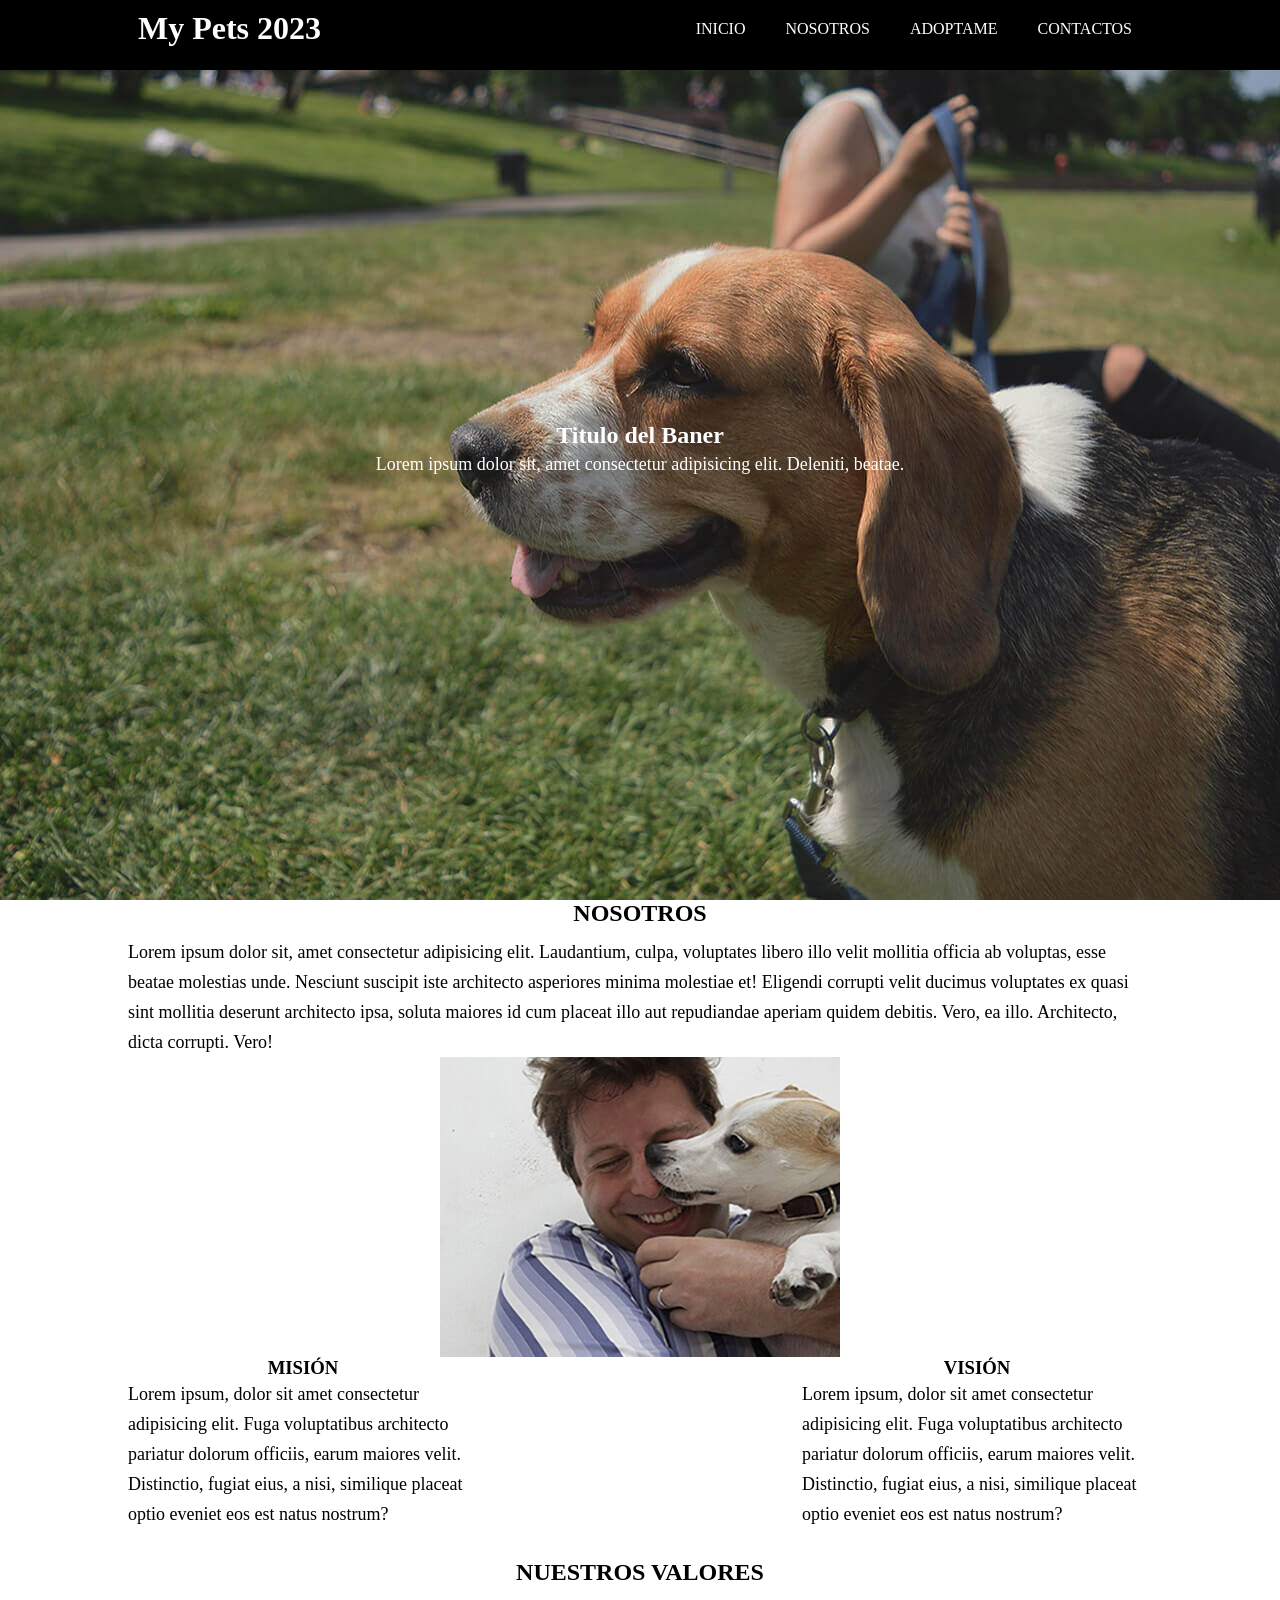
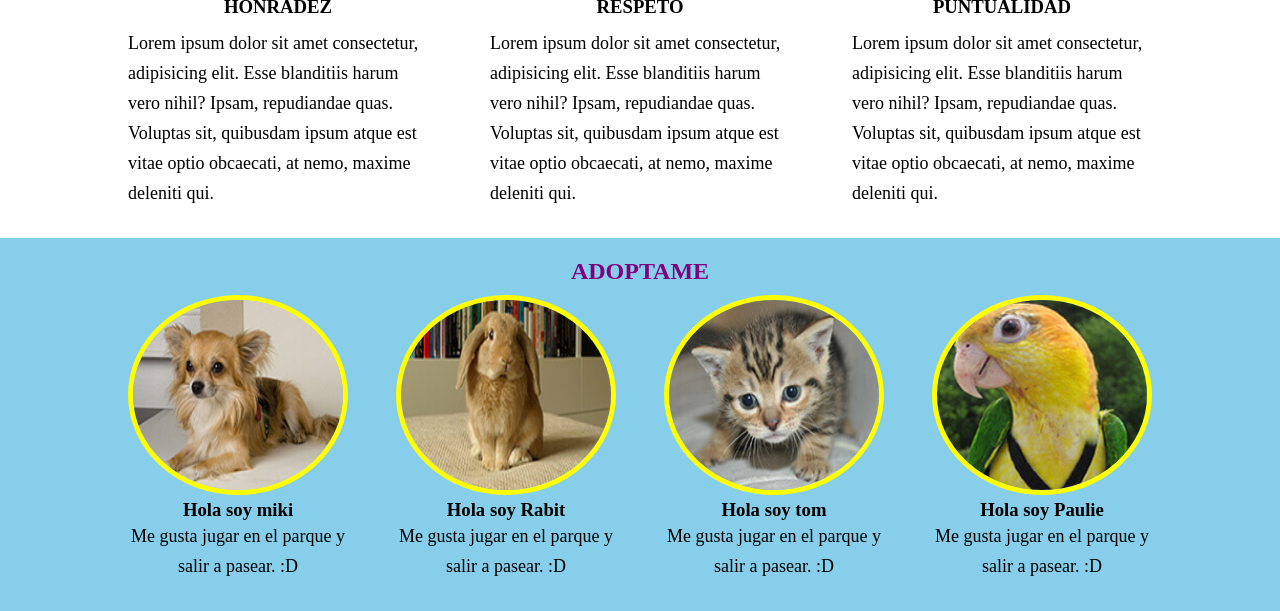
<file: proyectos/Pets/index.html>
<!DOCTYPE html>
<html lang="en">
<head>
    <meta charset="UTF-8">
    <meta http-equiv="X-UA-Compatible" content="IE=edge">
    <meta name="viewport" content="width=device-width, initial-scale=1.0">
    <title>My Pets 2023</title>
    <link rel="shortcut icon" href="img/favicon.png" type="image/x-icon">
    <link rel="stylesheet" href="style/style.css">
</head>
<body>
    <div id="inicio"></div>
    <header>
        <div class="container">
        <h1>My Pets 2023</h1>
        <nav>
            <ul>
                <li><a href="#inicio">INICIO</a></li>
                <li><a href="#nosotros">NOSOTROS</a></li>
                <li><a href="#adoptame">ADOPTAME</a></li>
                <li><a href="#contactos">CONTACTOS</a></li>
            </ul>
        </nav>
        </div>
    </header>
    <div class="banner">
        <div class="cont-banner">
            <h2>Titulo del Baner</h2>
            <p>Lorem ipsum dolor sit, amet consectetur adipisicing elit. Deleniti, beatae.</p>
        </div>
    </div>
    <main id="nosotros">
        <h2>NOSOTROS</h2>
        <p>Lorem ipsum dolor sit, amet consectetur adipisicing elit. Laudantium, culpa, voluptates libero illo velit mollitia officia ab voluptas, esse beatae molestias unde. Nesciunt suscipit iste architecto asperiores minima molestiae et!
        Eligendi corrupti velit ducimus voluptates ex quasi sint mollitia deserunt architecto ipsa, soluta maiores id cum placeat illo aut repudiandae aperiam quidem debitis. Vero, ea illo. Architecto, dicta corrupti. Vero!</p>
        <img src="img/pet-blog1.jpg" alt="" class="img-responsive">
    </main>
    <section>
        <article>
            <h3>MISIÓN</h3>
            <p>Lorem ipsum, dolor sit amet consectetur adipisicing elit. Fuga voluptatibus architecto pariatur dolorum officiis, earum maiores velit. Distinctio, fugiat eius, a nisi, similique placeat optio eveniet eos est natus nostrum?</p>
        </article>
        <article>
            <h3>VISIÓN</h3>
            <p>Lorem ipsum, dolor sit amet consectetur adipisicing elit. Fuga voluptatibus architecto pariatur dolorum officiis, earum maiores velit. Distinctio, fugiat eius, a nisi, similique placeat optio eveniet eos est natus nostrum?</p>
        </article>
    </section>
    <div class="fondo-aside">
        <h2>NUESTROS VALORES</h2>
        <div class="asides">
            <aside>
                <h3>HONRADEZ</h3>
                <p>Lorem ipsum dolor sit amet consectetur, adipisicing elit. Esse blanditiis harum vero nihil? Ipsam, repudiandae quas. Voluptas sit, quibusdam ipsum atque est vitae optio obcaecati, at nemo, maxime deleniti qui.</p>
            </aside>
            <aside>
                <h3>RESPETO</h3>
                <p>Lorem ipsum dolor sit amet consectetur, adipisicing elit. Esse blanditiis harum vero nihil? Ipsam, repudiandae quas. Voluptas sit, quibusdam ipsum atque est vitae optio obcaecati, at nemo, maxime deleniti qui.</p>
            </aside>
            <aside>
                <h3>PUNTUALIDAD</h3>
                <p>Lorem ipsum dolor sit amet consectetur, adipisicing elit. Esse blanditiis harum vero nihil? Ipsam, repudiandae quas. Voluptas sit, quibusdam ipsum atque est vitae optio obcaecati, at nemo, maxime deleniti qui.</p>
            </aside>
        </div>
    </div>
    <!--  Adoptame Web-->
    <div class="fondo-pets" id="adoptame">
        <h2 class="text-pet">ADOPTAME</h2>
        <div class="pets">
            <div class="pet">
                <img src="img/pet1.jpg" alt="">
                <h3>Hola soy miki</h3>
                <p>Me gusta jugar en el parque y salir a pasear. :D</p>
            </div>
            <div class="pet">
                <img src="img/pet2.jpg" alt="">
                <h3>Hola soy Rabit</h3>
                <p>Me gusta jugar en el parque y salir a pasear. :D</p>
            </div>
            <div class="pet">
                <img src="img/pet3.jpg" alt="">
                <h3>Hola soy tom</h3>
                <p>Me gusta jugar en el parque y salir a pasear. :D</p>
            </div>
            <div class="pet">
                <img src="img/pet4.jpg" alt="">
                <h3>Hola soy Paulie</h3>
                <p>Me gusta jugar en el parque y salir a pasear. :D</p>
            </div>
        </div>
    </div>
</body>
</html>
</file>
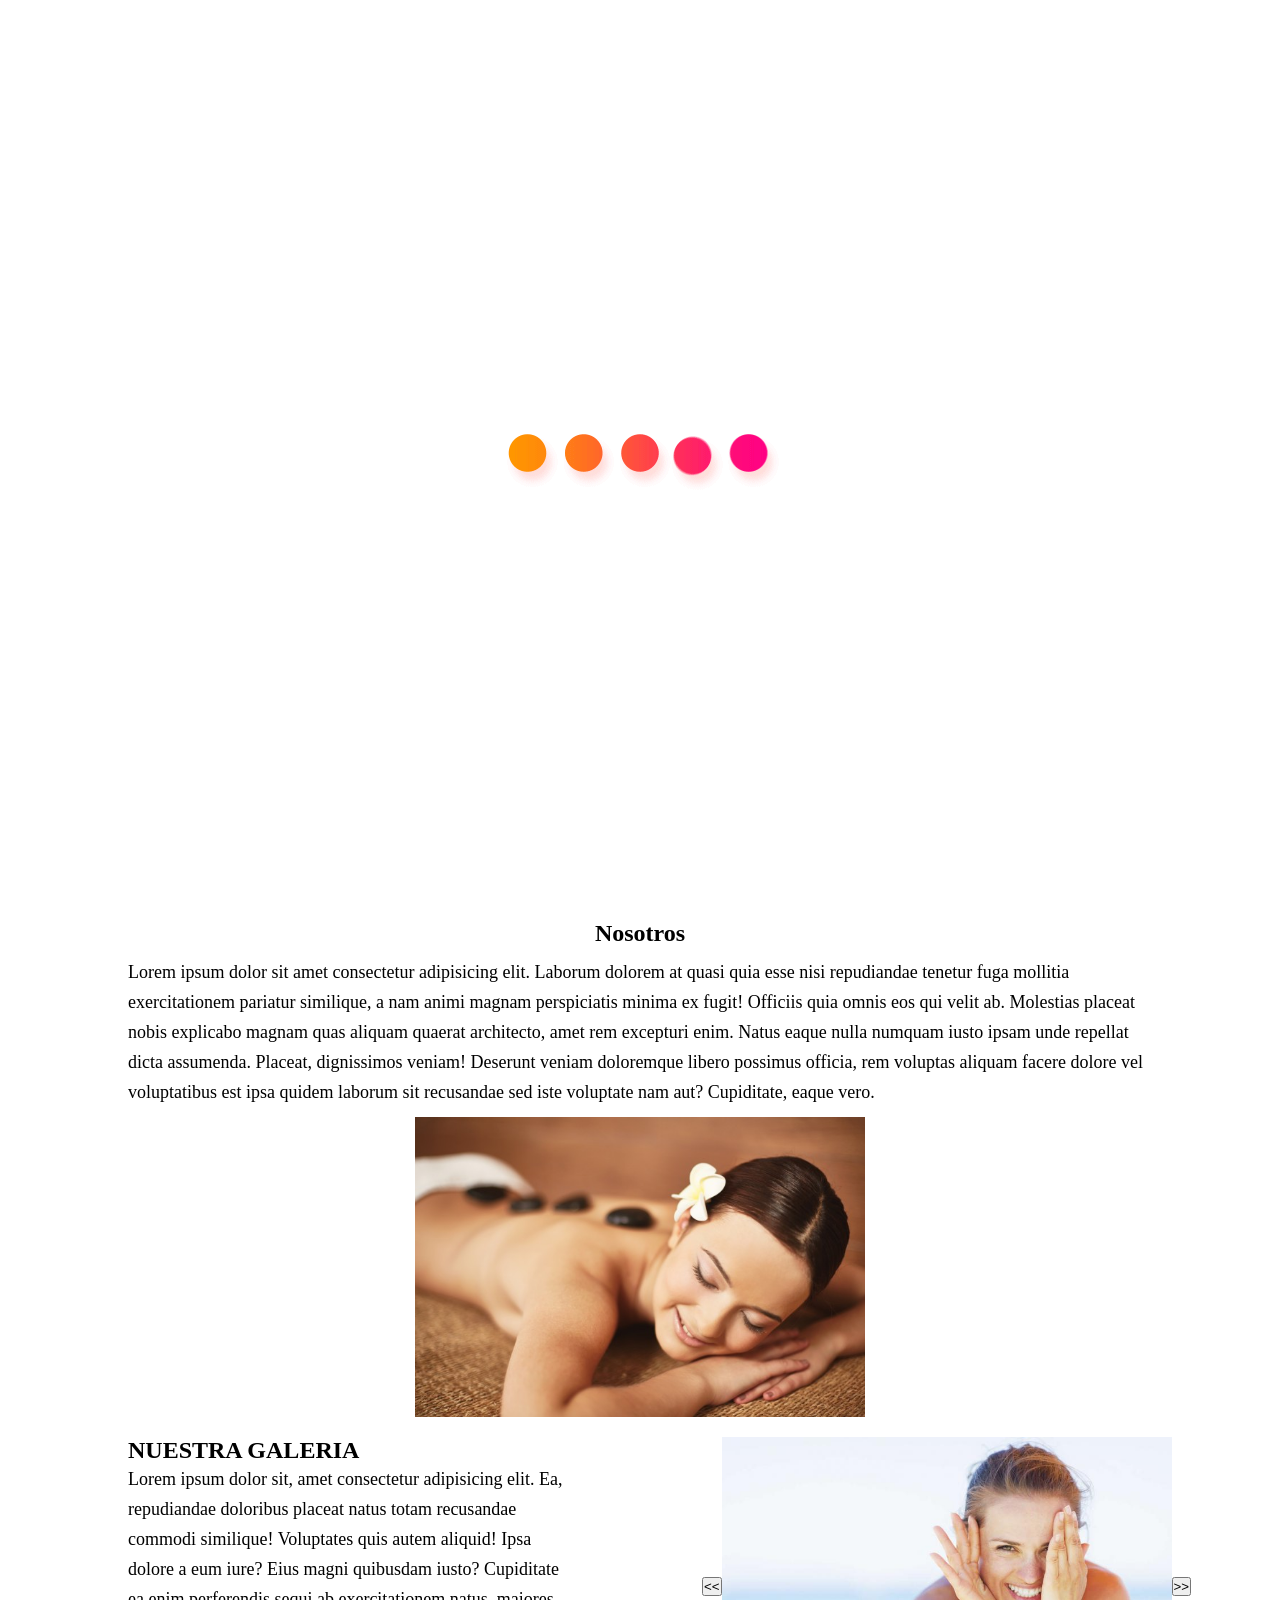
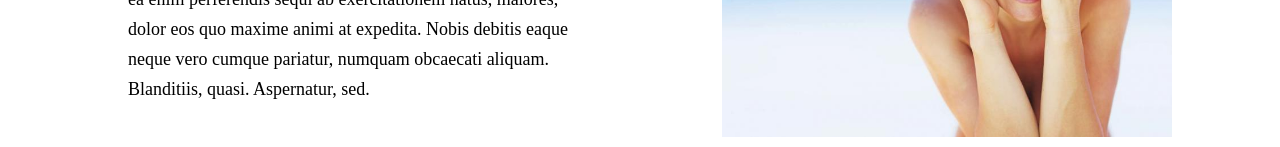
<file: proyectos/Spa/index.html>
<!DOCTYPE html>
<html lang="en">
<head>
    <meta charset="UTF-8">
    <meta name="viewport" content="width=device-width, initial-scale=1.0">
    <title>Spa</title>
    <link rel="stylesheet" href="css/subir.css">
    <link rel="stylesheet" href="css/galeria.css">
    <link rel="stylesheet" href="css/style.css">
    <link rel="stylesheet" href="css/menu.css">
    <link rel="stylesheet" href="css/preloader.css">
    <link rel="stylesheet" href="https://cdn.jsdelivr.net/npm/bootstrap-icons@1.10.5/font/bootstrap-icons.css">

</head>
<body>
    <div id="preloader">
        <img src="img/preloader.gif" alt="">
    </div>
    <script>
        
    </script>
    <div id="inicio"></div>
    <header id="header">
        <div class="container">
            <div id="logo">
                <img src="img/logo.png" alt="">
            </div>
            <!-- Menu Hamburgesa -->
            <div id="menu" class="menu" onclick="llamar()">
                <label class="bi bi-list"></label>
            </div>
            <!-- Fin del Menu -->
            <nav class="botonera" id="botonera">
                <ul>
                    <li><a href="#inicio" id="active">INICIO</a></li>
                    <li><a href="#nosotros">NOSOTROS</a></li>
                    <li><a href="#galeria">GALERIA</a></li>
                    <li><a href="#contactos">CONTACTOS</a></li>
                </ul>
            </nav>
        </div>
    </header>
        <script>
            
        </script>

 

    <div class="banner">
    <div class="overlay">
        <div class="cont-banner">
            <h2>SPA CAOH</h2>
            <p>Ven y Relajate con Nosotros</p>
            <button onclick="alert('Gracias Por Suscribirse')" class="boton">Suscribirse</button>
        </div>
    </div>
    </div>
<!-- boton subir -->
      <a class="bi bi-caret-up-fill" id="subir" href="#inicio"></a>
<!-- fin boton subir -->
    <script>
          
    </script> 
    <main id="nosotros">
        <h2>Nosotros</h2>
        <p>Lorem ipsum dolor sit amet consectetur adipisicing elit. Laborum dolorem at quasi quia esse nisi repudiandae tenetur fuga mollitia exercitationem pariatur similique, a nam animi magnam perspiciatis minima ex fugit!
        Officiis quia omnis eos qui velit ab. Molestias placeat nobis explicabo magnam quas aliquam quaerat architecto, amet rem excepturi enim. Natus eaque nulla numquam iusto ipsam unde repellat dicta assumenda.
        Placeat, dignissimos veniam! Deserunt veniam doloremque libero possimus officia, rem voluptas aliquam facere dolore vel voluptatibus est ipsa quidem laborum sit recusandae sed iste voluptate nam aut? Cupiditate, eaque vero.</p>
            <img src="img/spa00.jpg" alt="" class="img-responsive" id="imagen" onmouseover="src='img/spa01.jpg'" onmouseout="src='img/spa00.jpg'" width="450px">
    </main>
   
    <section>
        <article>
            <h2>NUESTRA GALERIA</h2>
            <p>Lorem ipsum dolor sit, amet consectetur adipisicing elit. Ea, repudiandae doloribus placeat natus totam recusandae commodi similique! Voluptates quis autem aliquid! Ipsa dolore a eum iure? Eius magni quibusdam iusto?
            Cupiditate ea enim perferendis sequi ab exercitationem natus, maiores, dolor eos quo maxime animi at expedita. Nobis debitis eaque neque vero cumque pariatur, numquam obcaecati aliquam. Blanditiis, quasi. Aspernatur, sed.</p>
        </article>
        <article style="display: flex;align-items: center;">
            <button onclick="atras()"><<</button>
            <img src="img/spa01.jpg" alt="" id="img">
            <button onclick="adelante()">>></button>
        </article>
    </section>

    <script>
        
    </script>

    <script src="js/script.js"></script>
    
 
</body>
</html>
</file>
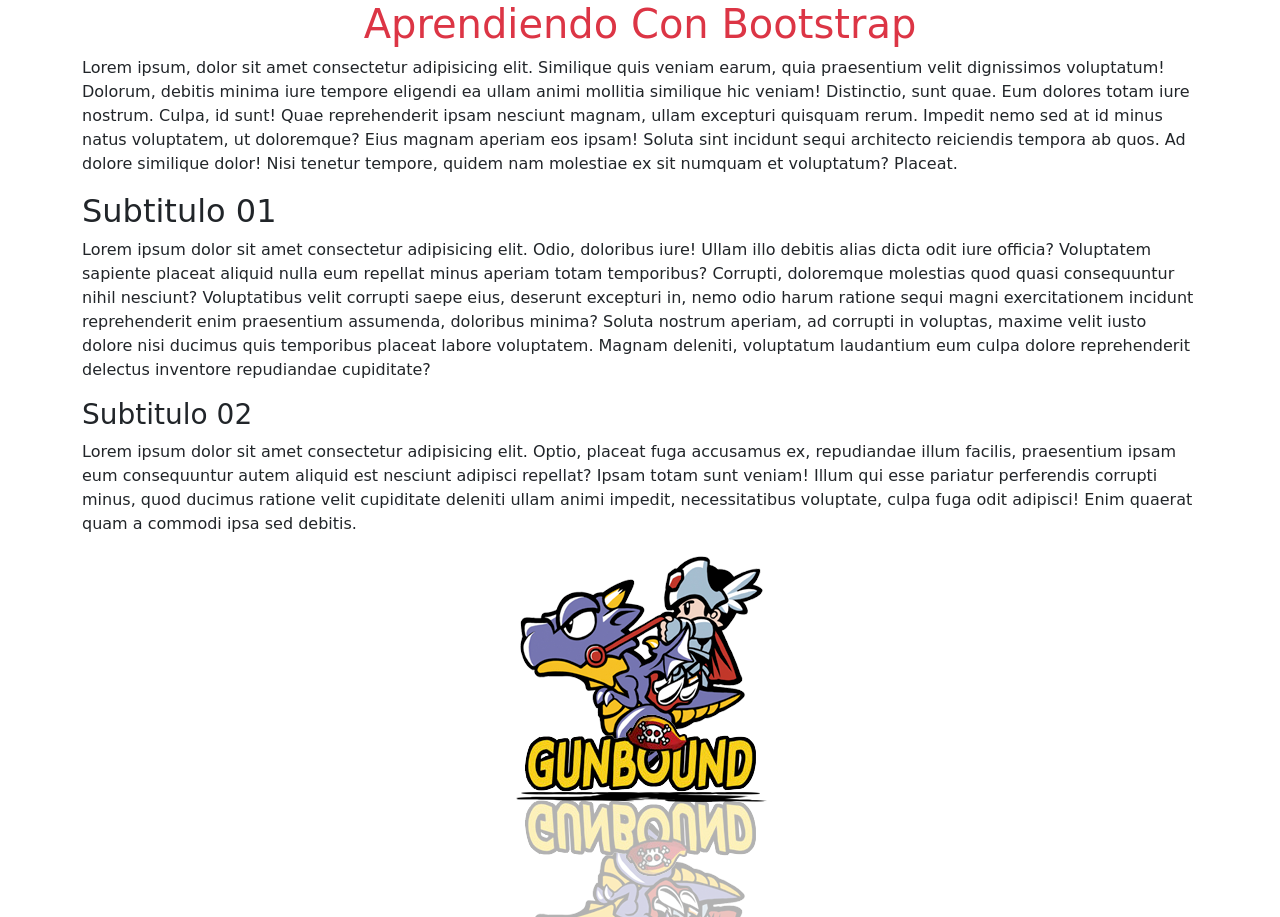
<file: proyectos/bootstrap/containers.html>
<!doctype html>
<html lang="en">
  <head>
    <meta charset="utf-8">
    <meta name="viewport" content="width=device-width, initial-scale=1">
    <title>Bootstrap demo</title>
    <link href="https://cdn.jsdelivr.net/npm/bootstrap@5.3.0/dist/css/bootstrap.min.css" rel="stylesheet" integrity="sha384-9ndCyUaIbzAi2FUVXJi0CjmCapSmO7SnpJef0486qhLnuZ2cdeRhO02iuK6FUUVM" crossorigin="anonymous">
  </head>
  <body>
    <header>
        <h1 class="text-center text-danger">Aprendiendo Con Bootstrap</h1>
    </header>
    <nav>
        <div class="container">
            <p>Lorem ipsum, dolor sit amet consectetur adipisicing elit. Similique quis veniam earum, quia praesentium velit dignissimos voluptatum! Dolorum, debitis minima iure tempore eligendi ea ullam animi mollitia similique hic veniam!
            Distinctio, sunt quae. Eum dolores totam iure nostrum. Culpa, id sunt! Quae reprehenderit ipsam nesciunt magnam, ullam excepturi quisquam rerum. Impedit nemo sed at id minus natus voluptatem, ut doloremque?
            Eius magnam aperiam eos ipsam! Soluta sint incidunt sequi architecto reiciendis tempora ab quos. Ad dolore similique dolor! Nisi tenetur tempore, quidem nam molestiae ex sit numquam et voluptatum? Placeat.</p>
        </div>
    </nav>
    <main>
        <div class="container">
            <h2>Subtitulo 01</h2>
            <p>Lorem ipsum dolor sit amet consectetur adipisicing elit. Odio, doloribus iure! Ullam illo debitis alias dicta odit iure officia? Voluptatem sapiente placeat aliquid nulla eum repellat minus aperiam totam temporibus?
            Corrupti, doloremque molestias quod quasi consequuntur nihil nesciunt? Voluptatibus velit corrupti saepe eius, deserunt excepturi in, nemo odio harum ratione sequi magni exercitationem incidunt reprehenderit enim praesentium assumenda, doloribus minima?
            Soluta nostrum aperiam, ad corrupti in voluptas, maxime velit iusto dolore nisi ducimus quis temporibus placeat labore voluptatem. Magnam deleniti, voluptatum laudantium eum culpa dolore reprehenderit delectus inventore repudiandae cupiditate?</p>
        </div>
    </main>
    <section>
        <div class="container">
            <h3>Subtitulo 02</h3>
            <p>Lorem ipsum dolor sit amet consectetur adipisicing elit. Optio, placeat fuga accusamus ex, repudiandae illum facilis, praesentium ipsam eum consequuntur autem aliquid est nesciunt adipisci repellat? Ipsam totam sunt veniam!
            Illum qui esse pariatur perferendis corrupti minus, quod ducimus ratione velit cupiditate deleniti ullam animi impedit, necessitatibus voluptate, culpa fuga odit adipisci! Enim quaerat quam a commodi ipsa sed debitis.</p>
            <img src="img/jugador.png" alt=""   class="d-block m-auto">
        </div>
    </section>
    <script src="https://cdn.jsdelivr.net/npm/bootstrap@5.3.0/dist/js/bootstrap.bundle.min.js" integrity="sha384-geWF76RCwLtnZ8qwWowPQNguL3RmwHVBC9FhGdlKrxdiJJigb/j/68SIy3Te4Bkz" crossorigin="anonymous"></script>
  </body>
</html>
</file>
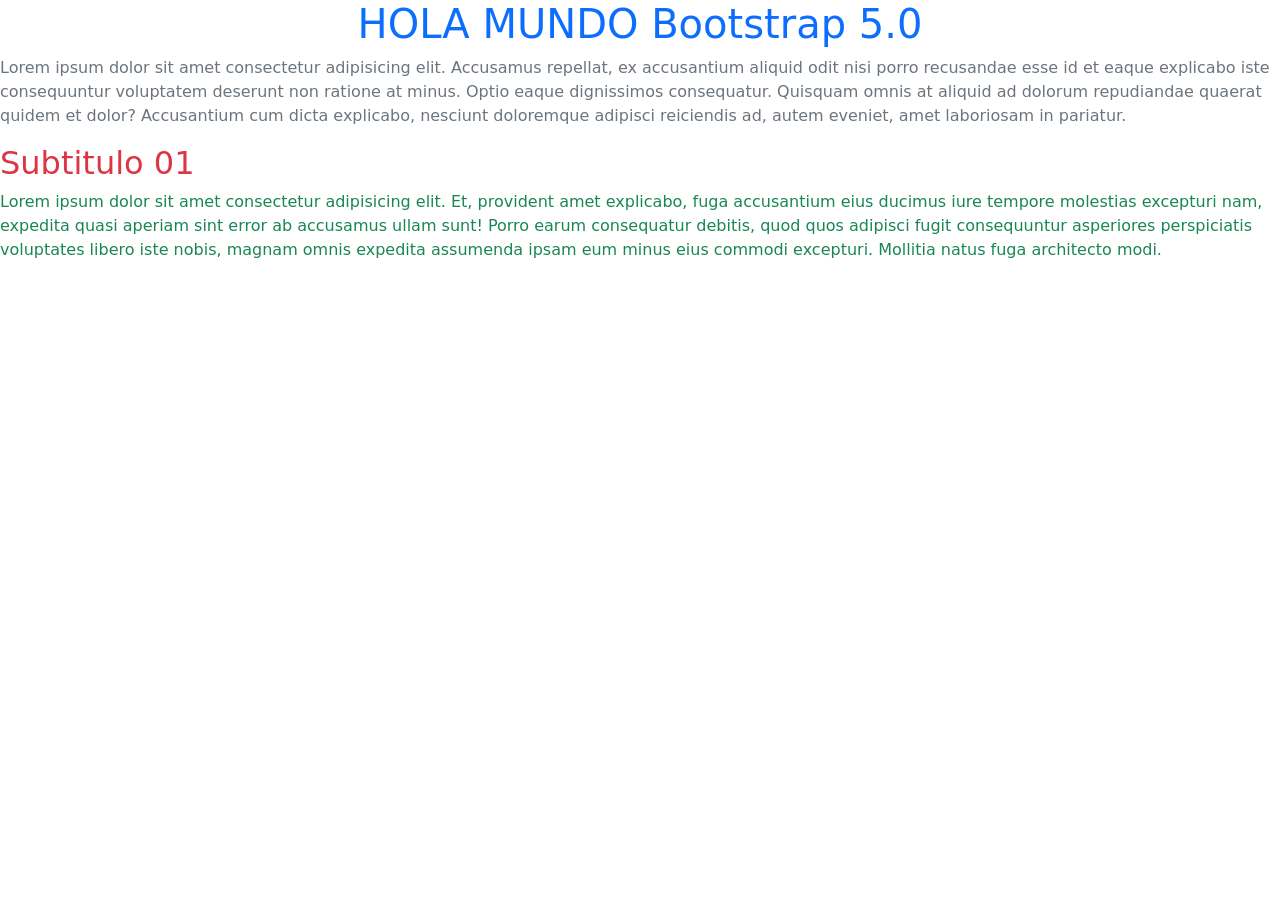
<file: proyectos/bootstrap/prueba.html>
<!doctype html>
<html lang="en">
  <head>
    <meta charset="utf-8">
    <meta name="viewport" content="width=device-width, initial-scale=1">
    <title>Bootstrap demo</title>
    <link href="https://cdn.jsdelivr.net/npm/bootstrap@5.3.0/dist/css/bootstrap.min.css" rel="stylesheet" integrity="sha384-9ndCyUaIbzAi2FUVXJi0CjmCapSmO7SnpJef0486qhLnuZ2cdeRhO02iuK6FUUVM" crossorigin="anonymous">
  </head>
  <body>
    
    <h1 class="text-center text-primary">HOLA MUNDO Bootstrap 5.0</h1>
    <P class="text-secondary">Lorem ipsum dolor sit amet consectetur adipisicing elit. Accusamus repellat, ex accusantium aliquid odit nisi porro recusandae esse id et eaque explicabo iste consequuntur voluptatem deserunt non ratione at minus.
    Optio eaque dignissimos consequatur. Quisquam omnis at aliquid ad dolorum repudiandae quaerat quidem et dolor? Accusantium cum dicta explicabo, nesciunt doloremque adipisci reiciendis ad, autem eveniet, amet laboriosam in pariatur.</P>
    <h2 class="text-danger">Subtitulo 01</h2>
    <p class="text-success">Lorem ipsum dolor sit amet consectetur adipisicing elit. Et, provident amet explicabo, fuga accusantium eius ducimus iure tempore molestias excepturi nam, expedita quasi aperiam sint error ab accusamus ullam sunt!
    Porro earum consequatur debitis, quod quos adipisci fugit consequuntur asperiores perspiciatis voluptates libero iste nobis, magnam omnis expedita assumenda ipsam eum minus eius commodi excepturi. Mollitia natus fuga architecto modi.</p>
    <script src="https://cdn.jsdelivr.net/npm/bootstrap@5.3.0/dist/js/bootstrap.bundle.min.js" integrity="sha384-geWF76RCwLtnZ8qwWowPQNguL3RmwHVBC9FhGdlKrxdiJJigb/j/68SIy3Te4Bkz" crossorigin="anonymous"></script>
  </body>
</html>
</file>
<file: proyectos/CLASE 10/style/style.css>
*{
    margin: 0;
    padding: 0;
    box-sizing: border-box;
}
body{
    background: peru;
    font-family: Tahoma;
}
h1{
    text-align: center;
    margin-bottom: 10px;
}
.formulario{
    width: 50%;
    margin: auto;
    background: purple;
    color: wheat;
    padding: 10px;
}
input[type="text"],input[type="number"], input[type="email"]{
    width: 100%;
    height: 30%;
    margin: 10px 0p 10px 0px;
}
input[type="text"]:focus,input[type="number"]:focus, input[type="email"]:focus{
    outline: 0 none;
}
select, textarea{
    width: 100%;
    margin: 10px 0p 10px 0px;
}
select:focus, textarea:focus{
    outline: 0 none;
}
input[type="submit"]{
    width: 350px;
    background: black;
    margin: auto;
    padding: 10px;
    color: wheat;
    border: 0 none;
    display: block;
    margin: auto;
}
/*media query para tablet*/
@media only screen and (max-width:980px) {
    .formulario{
        width: 80%;
        background: deeppink;
    }
}
/*Media Query Para Celulares*/
@media only screen and (max-width:480px) {
    .formulario{
        width: 98%;
        background: darkmagenta;
    }
    input[type="submit"]{
        width: 100%;
    }
}
</file>
<file: proyectos/desarrollo web/style/style.css>
*{
    margin: 0;
    padding: 0;
    box-sizing: border-box;
} 
body{
    font-family: Tahoma;
}
header{
    width: 100%;
    height: 70px;
    background:grey;
}
/*Banner*/
.main{
    width: 80%;
    margin: auto;
}
h1{
    float: left;
    color: white;
    margin: 10px;
}
nav{
    float: right;
}
nav ul{
    display: flex;
    list-style: none;
}
nav a{
    text-decoration: none;
    color: white;
    display: block;
    padding: 20px;
}
/*Estilos del Banner*/
.banner{
    background: url(../img/webs.jpg);
    background-size: cover;
    background-position: center;
    background-repeat: no-repeat;
    width: 120%;
    min-height: 60vh;
}
.cont-banner{
    position: absolute;
    top: 30%;
    left: 50%;
    transform: translate(-50%, -50%);
    text-align: center;
    color: white;
}
/*Seccion*/
aside p{
	font-size: 18px;
	line-height: 30px;
}
.section{
	width:80%;
	margin:50px auto;
	overflow: hidden;
}
.img-section{
	max-width: 100%;
	width: 250px;
	height:150px;
}
article{
	width: 60%;
	float: left;
}
article img{
	width: 100%;
}
aside{
	width: 35%;
	float: right;
}
aside h3{
	margin-bottom: 10px;
}
.secciones{
	width: 80%;
	margin: auto;
    display: flex;
    flex-wrap: wrap;
    justify-content: space-between;
}
section{
	width: 22%;
	display: inline-block;
	margin: 10px;
}
.img-section{
	width: 100%;
}
</file>
<file: proyectos/libros/css/style.css>
@charset "utf-8";
/* CSS Document */
html{
	scroll-behavior:smooth;
}
.navbar{
	box-shadow:2px 2px 5px #000;
}
.navbar .nav-item.nav-link{
	color: #FFFFFF;
}
.main-header{
	position: relative;
	background: url(../img/background.jpg);
	background-size: cover;
	min-height: 700px;
}
.background-overlay{
	position: absolute;
	background: rgba(48, 51, 107, .7);
	top:0;
	left: 0;
	width: 100%;
	height: 100%;
}
.form-control, .btn{

	border-radius: 0px;
}
.team, footer{
	background:#30336b; 
}

@font-face {
    font-weight: 400;
    font-style:  normal;
    font-family: circular;
  
    src: url('chrome-extension://liecbddmkiiihnedobmlmillhodjkdmb/fonts/CircularXXWeb-Book.woff2') format('woff2');
  }
  
  @font-face {
    font-weight: 700;
    font-style:  normal;
    font-family: circular;
  
    src: url('chrome-extension://liecbddmkiiihnedobmlmillhodjkdmb/fonts/CircularXXWeb-Bold.woff2') format('woff2');
  }
</file>
<file: proyectos/mi peru/css/style.css>
header{
    background: url(../img/banner.jpg);
    background-size: cover;
    background-position: center;
    background-repeat: no-repeat;
    width: 100%;
    min-height: 100vh;
}

.overlay{
    background: rgba(45, 52, 54,0.5);
    min-height: 100vh;
}
.mv{
    font-size: 35px;
    color:  red;
}
article{
    background: url(../img/Sac2.jpg);
    background-size: cover;
    background-position: center;
    background-repeat: no-repeat;
    background-attachment: fixed;
}
</file>
<file: proyectos/Pets/style/style.css>
*{
    margin: 0;
    padding: 0;
    box-sizing: border-box;
}
html{
    scroll-behavior: smooth;
}
body{
    font-family: Tahoma;
}
header{
    width: 100%;
    height: 70px;
    background:black;
    position: fixed;
    z-index: 100000;
    top: 0;
    left: 0;
}
.container{
    width: 80%;
    margin: auto;
}
h1{
    float: left;
    color: white;
    margin: 10px;
}
nav{
    float: right;
}
nav ul{
    display: flex;
    list-style: none;
}
nav a{
    text-decoration: none;
    color: white;
    display: block;
    padding: 20px;
}
/*Estilos del Banner*/
.banner{
    background: url(../img/banner.jpg);
    background-size: cover;
    background-position: center;
    background-repeat: no-repeat;
    width: 100%;
    min-height: 100vh;
}
.cont-banner{
    position: absolute;
    top: 50%;
    left: 50%;
    transform: translate(-50%, -50%);
    text-align: center;
    color: white;
}
/*Estilos de main */
main{
    width: 80%;
    margin: auto;
}
main h2{
    text-align: center;
    margin-bottom: 10px;
}
p{
    font-size: 18px;
    line-height: 30px;
}
.img-responsive{
    width: 400px;
    max-width: 100%;
    display: block;
    margin: auto;
}
section{
    width: 80%;
    margin: auto;
    /*Uso del FLexBox*/
    display: flex;
    flex-wrap: wrap;
    justify-content: space-between;
}
article{
    width: 350px;
    margin-bottom: 10px;
}
article h3{
    text-align: center;
}
/* Estilos Para Aside*/
.fondo-aside{
    margin: 20px 0px;
}
.fondo-aside h2{
    text-align: center;
    margin-bottom: 10px;
}
.asides{
    width: 80%;
    margin: auto;
    display: flex;
    flex-wrap: wrap;
    justify-content: space-between;
}
aside{
    width: 300px;
    margin-bottom: 10px;
}
aside h3{
    text-align: center;
    margin-bottom: 10px;
}

.fondo-pets{
    background: skyblue;
    padding: 20px 0px;
}
.text-pet{
    text-align: center;
    color: purple;
    margin-bottom: 10px;
}
.pets{
    width: 80%;
    margin: auto;
    display: flex;
    flex-wrap: wrap;
    justify-content: space-between;
}
.pet{
    width: 220px;
    margin-bottom: 10px;
    text-align: center;
    
}
.pet img{
    width: 220px;
    height: 200px;
    border-radius: 50%;
    border: 5px solid yellow;
}
</file>
<file: proyectos/Spa/css/subir.css>
#subir{
    display: none;
    position: fixed;
    z-index: 100000;
    bottom: 0;
    right: 0;
    font-size: 30px;
    text-decoration: none;
    color: white;
    background: red;
    margin: 20px;
    padding: 10px;
}
</file>
<file: proyectos/Spa/css/galeria.css>
section{
    width: 80%;
    margin: auto;
    display: flex;
    flex-wrap: wrap;
    justify-content: space-between;
}
article{
    width: 450px;
    margin-bottom: 10px;
}
#img{
    width: 100%;
}
</file>
<file: proyectos/Spa/css/style.css>
*{
    margin: 0;
    padding: 0;
    box-sizing: border-box;
}
html{
    scroll-behavior: smooth;
}
body{
    font-family: Tahoma;
}
header{
    width: 100%;
    height: 70px;
    position: fixed;
    z-index: 1000000;
    top: 0;
    left: 0;
}
.container{
    width: 80%;
    margin: auto    ;
}
#logo img{
    float: left;
    width: 120px;
}
.botonera{
    float: right;
}
.botonera ul{
    display: flex;
    list-style: none;
}
.botonera a{
    text-decoration: none;
    display: block;
    padding: 20px;
    color: yellow;
}
.banner{
    background: url(../img/banner.gif);
    background-size: cover;
    background-position: center;
    background-repeat: no-repeat;
    width: 100%;
    min-height: 100vh;
}
.overlay{
    background: rgba(0, 0, 0, 0.5);
    min-height: 100vh;
}
.cont-banner{
    position: absolute;
    top: 50%;
    left: 50%;
    transform: translate(-50%, -50%);
    text-align: center;
    color: white;
}
main{
    width: 80%;
    margin: 20px auto;
}
main h2{
    text-align: center;
    margin-bottom: 10px;
}
.img-responsive{
    width: 450px;
    max-width: 100%;
    display: block;
    margin: 10px auto;
}
.boton{
    background: black;
    color: white;
    border: 0 none;
    padding: 15px 20px;
}
p{
    font-size: 18px;
    line-height: 30px;
}
</file>
<file: proyectos/Spa/css/menu.css>
#menu{
    display: none;
}
@media only screen and (max-width:980px){
    #menu{
        display: block;
        float: right;
        color: white;
        font-size: 32px;
        margin: 10px;
    }
    .botonera{
        float: none;
        position: relative;
        left: -100%;
        transition: 0.5s;
    }
    .botonera-open{
        left: 0%;
        transition: 0.5s;
    }
    .botonera ul{
        position: absolute;
        flex-direction: column;
        width: 100%;
        top: 70px;
        background: black;
    }
}
</file>
<file: proyectos/Spa/css/preloader.css>
#preloader {
    background: white;
    width: 100%;
    height: 100%;
    position: fixed;
    z-index: 100000000;
    display: flex;
    justify-content: center;
    align-items: center;
  }
  
  #preloader img {
    display: block;
    margin: auto;
  }
</file>
